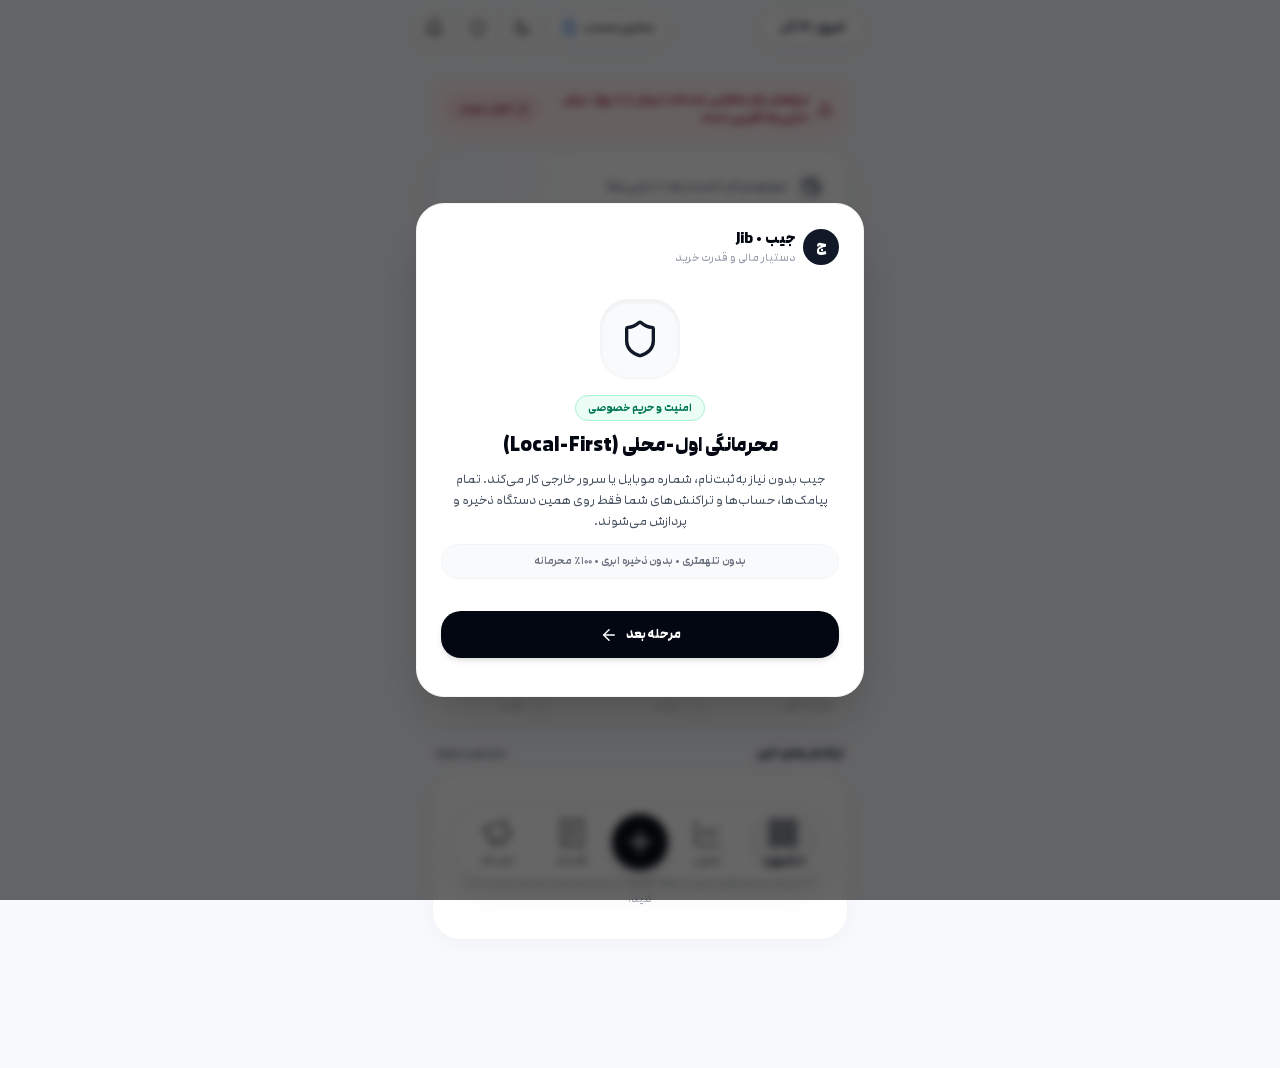
<file: index.html>
<!doctype html>
<html lang="fa" dir="rtl" class="light">
  <head>
    <meta charset="utf-8" />
    <meta name="viewport" content="width=device-width, initial-scale=1.0, maximum-scale=1.0, user-scalable=no, viewport-fit=cover" />
    <meta
      http-equiv="Content-Security-Policy"
      content="default-src 'self'; script-src 'self'; style-src 'self' 'unsafe-inline'; img-src 'self' data: blob:; font-src 'self' data:; connect-src 'self' https://pouyarn.github.io; object-src 'none'; base-uri 'self';"
    />
    <meta name="theme-color" content="#f8f9fc" />
    <meta name="color-scheme" content="light" />
    <link rel="icon" type="image/svg+xml" href="./icon.svg" />
    <link rel="manifest" href="./manifest.webmanifest" />
    <link rel="preload" href="./modam.woff2" as="font" type="font/woff2" crossorigin />
    <title>جیب — Jib</title>
    <meta
      name="description"
      content="جیب؛ دستیار مالی و قدرت خرید بلادرنگ، رصد زنده طلا و ارز، مدیریت حساب‌ها و دفتر خرج، و ماشین‌حساب‌های اقتصادی فارسی بدون حساب کاربری و بدون تلهمتری."
    />
    <meta property="og:title" content="جیب — Jib" />
    <meta property="og:description" content="جیب؛ دستیار مالی و قدرت خرید بلادرنگ، رصد زنده طلا و ارز، مدیریت حساب‌ها و دفتر خرج، و ماشین‌حساب‌های اقتصادی فارسی" />
    <meta property="og:type" content="website" />
    <meta name="apple-mobile-web-app-capable" content="yes" />
    <meta name="apple-mobile-web-app-title" content="جیب" />
    <link rel="apple-touch-icon" href="./icon-192.png" />
    <meta name="apple-mobile-web-app-status-bar-style" content="default" />
    <link rel="canonical" href="https://pouyarn.github.io/Zheton/" />
    <script type="module" crossorigin src="./home-Dj4HPS4-.js"></script>
    <link rel="modulepreload" crossorigin href="./marketService-CcrKAfsJ.js">
    <link rel="stylesheet" crossorigin href="./home-C6-1mtkZ.css">
  </head>
  <body class="bg-[#f8f9fc] text-[#191c1e] antialiased selection:bg-[#090d15] selection:text-white min-h-screen">
    <div id="root"></div>
  </body>
</html>
</file>
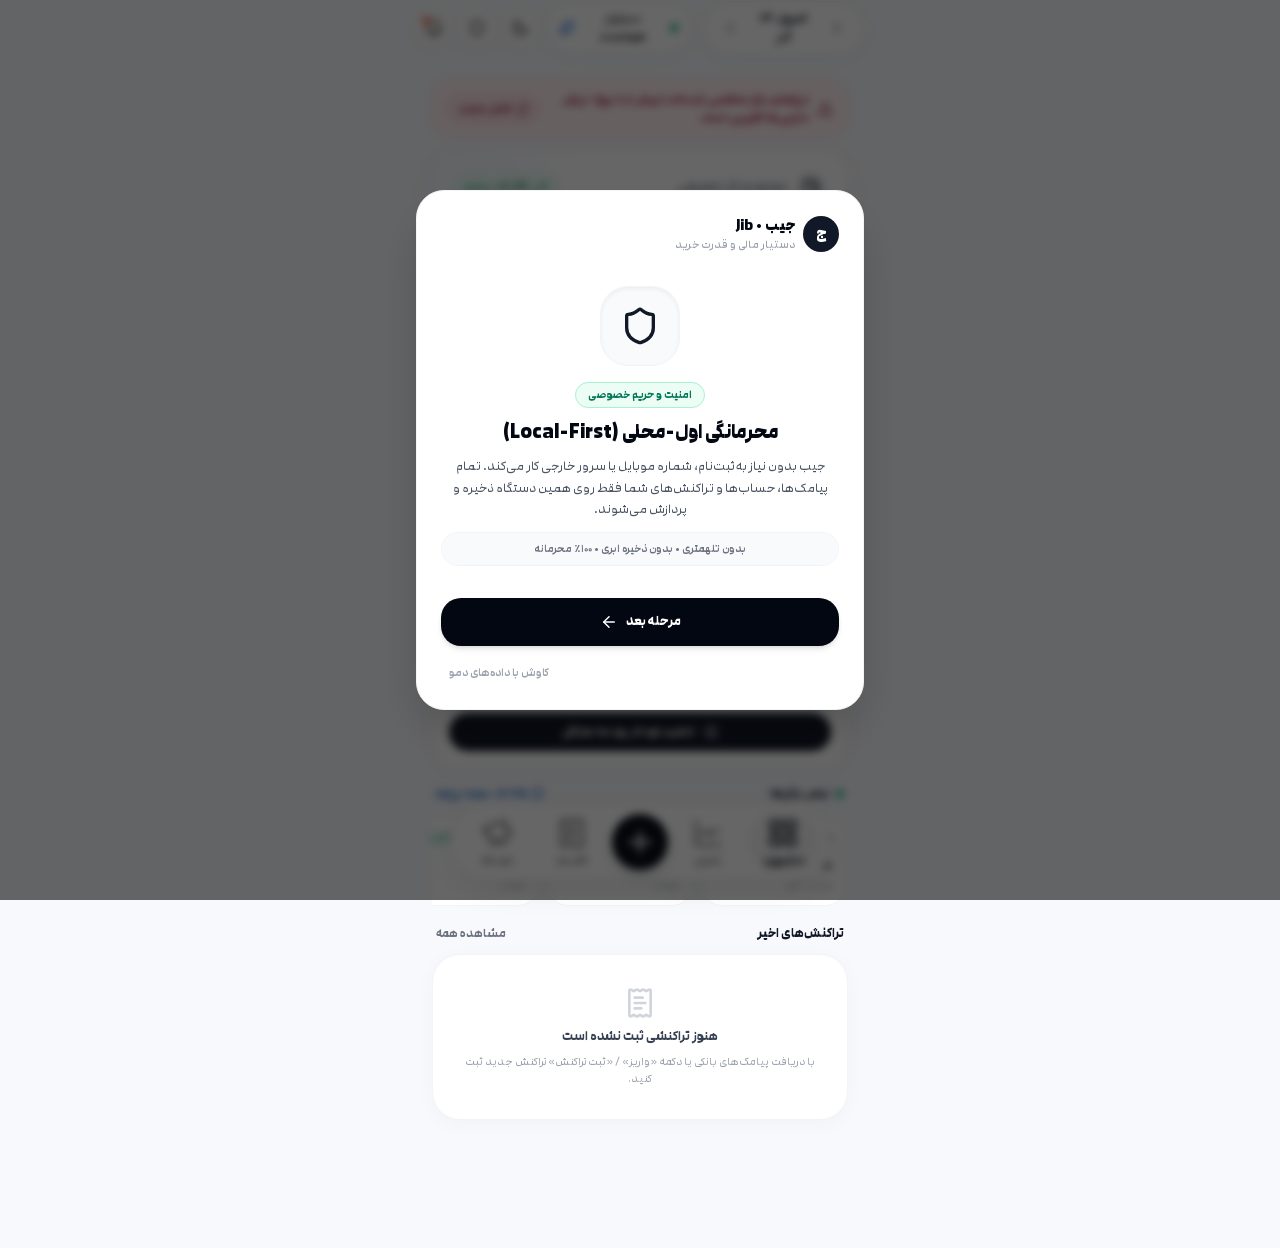
<file: index1.html>
<!doctype html>
<html lang="fa" dir="rtl" class="light">
  <head>
    <meta charset="utf-8" />
    <meta name="viewport" content="width=device-width, initial-scale=1.0, maximum-scale=1.0, user-scalable=no, viewport-fit=cover" />
    <meta
      http-equiv="Content-Security-Policy"
      content="default-src 'self'; script-src 'self'; style-src 'self' 'unsafe-inline'; img-src 'self' data: blob:; font-src 'self' data:; connect-src 'self' https://pouyarn.github.io; object-src 'none'; base-uri 'self';"
    />
    <meta name="theme-color" content="#f8f9fc" />
    <meta name="color-scheme" content="light" />
    <link rel="icon" type="image/svg+xml" href="./icon.svg" />
    <link rel="manifest" href="./manifest.webmanifest" />
    <link rel="preload" href="./modam.woff2" as="font" type="font/woff2" crossorigin />
    <title>جیب — Jib</title>
    <meta
      name="description"
      content="جیب؛ دستیار مالی و قدرت خرید بلادرنگ، رصد زنده طلا و ارز، مدیریت حساب‌ها و دفتر خرج، و ماشین‌حساب‌های اقتصادی فارسی بدون حساب کاربری و بدون تلهمتری."
    />
    <meta property="og:title" content="جیب — Jib" />
    <meta property="og:description" content="جیب؛ دستیار مالی و قدرت خرید بلادرنگ، رصد زنده طلا و ارز، مدیریت حساب‌ها و دفتر خرج، و ماشین‌حساب‌های اقتصادی فارسی" />
    <meta property="og:type" content="website" />
    <meta name="apple-mobile-web-app-capable" content="yes" />
    <meta name="apple-mobile-web-app-status-bar-style" content="default" />
    <link rel="canonical" href="https://pouyarn.github.io/Zheton/" />
    <script type="module" crossorigin src="./home-Dy_4j3hu.js"></script>
    <link rel="modulepreload" crossorigin href="./marketService-CcrKAfsJ.js">
    <link rel="stylesheet" crossorigin href="./home-D5oNircK.css">
  </head>
  <body class="bg-[#f8f9fc] text-[#191c1e] antialiased selection:bg-[#090d15] selection:text-white min-h-screen">
    <div id="root"></div>
  </body>
</html>
</file>
<file: home-C6-1mtkZ.css>
*,:before,:after{--tw-border-spacing-x: 0;--tw-border-spacing-y: 0;--tw-translate-x: 0;--tw-translate-y: 0;--tw-rotate: 0;--tw-skew-x: 0;--tw-skew-y: 0;--tw-scale-x: 1;--tw-scale-y: 1;--tw-pan-x: ;--tw-pan-y: ;--tw-pinch-zoom: ;--tw-scroll-snap-strictness: proximity;--tw-gradient-from-position: ;--tw-gradient-via-position: ;--tw-gradient-to-position: ;--tw-ordinal: ;--tw-slashed-zero: ;--tw-numeric-figure: ;--tw-numeric-spacing: ;--tw-numeric-fraction: ;--tw-ring-inset: ;--tw-ring-offset-width: 0px;--tw-ring-offset-color: #fff;--tw-ring-color: rgb(59 130 246 / .5);--tw-ring-offset-shadow: 0 0 #0000;--tw-ring-shadow: 0 0 #0000;--tw-shadow: 0 0 #0000;--tw-shadow-colored: 0 0 #0000;--tw-blur: ;--tw-brightness: ;--tw-contrast: ;--tw-grayscale: ;--tw-hue-rotate: ;--tw-invert: ;--tw-saturate: ;--tw-sepia: ;--tw-drop-shadow: ;--tw-backdrop-blur: ;--tw-backdrop-brightness: ;--tw-backdrop-contrast: ;--tw-backdrop-grayscale: ;--tw-backdrop-hue-rotate: ;--tw-backdrop-invert: ;--tw-backdrop-opacity: ;--tw-backdrop-saturate: ;--tw-backdrop-sepia: ;--tw-contain-size: ;--tw-contain-layout: ;--tw-contain-paint: ;--tw-contain-style: }::backdrop{--tw-border-spacing-x: 0;--tw-border-spacing-y: 0;--tw-translate-x: 0;--tw-translate-y: 0;--tw-rotate: 0;--tw-skew-x: 0;--tw-skew-y: 0;--tw-scale-x: 1;--tw-scale-y: 1;--tw-pan-x: ;--tw-pan-y: ;--tw-pinch-zoom: ;--tw-scroll-snap-strictness: proximity;--tw-gradient-from-position: ;--tw-gradient-via-position: ;--tw-gradient-to-position: ;--tw-ordinal: ;--tw-slashed-zero: ;--tw-numeric-figure: ;--tw-numeric-spacing: ;--tw-numeric-fraction: ;--tw-ring-inset: ;--tw-ring-offset-width: 0px;--tw-ring-offset-color: #fff;--tw-ring-color: rgb(59 130 246 / .5);--tw-ring-offset-shadow: 0 0 #0000;--tw-ring-shadow: 0 0 #0000;--tw-shadow: 0 0 #0000;--tw-shadow-colored: 0 0 #0000;--tw-blur: ;--tw-brightness: ;--tw-contrast: ;--tw-grayscale: ;--tw-hue-rotate: ;--tw-invert: ;--tw-saturate: ;--tw-sepia: ;--tw-drop-shadow: ;--tw-backdrop-blur: ;--tw-backdrop-brightness: ;--tw-backdrop-contrast: ;--tw-backdrop-grayscale: ;--tw-backdrop-hue-rotate: ;--tw-backdrop-invert: ;--tw-backdrop-opacity: ;--tw-backdrop-saturate: ;--tw-backdrop-sepia: ;--tw-contain-size: ;--tw-contain-layout: ;--tw-contain-paint: ;--tw-contain-style: }*,:before,:after{box-sizing:border-box;border-width:0;border-style:solid;border-color:#e5e7eb}:before,:after{--tw-content: ""}html,:host{line-height:1.5;-webkit-text-size-adjust:100%;-moz-tab-size:4;-o-tab-size:4;tab-size:4;font-family:Vazirmatn,Modam,Plus Jakarta Sans,sans-serif;font-feature-settings:normal;font-variation-settings:normal;-webkit-tap-highlight-color:transparent}body{margin:0;line-height:inherit}hr{height:0;color:inherit;border-top-width:1px}abbr:where([title]){-webkit-text-decoration:underline dotted;text-decoration:underline dotted}h1,h2,h3,h4,h5,h6{font-size:inherit;font-weight:inherit}a{color:inherit;text-decoration:inherit}b,strong{font-weight:bolder}code,kbd,samp,pre{font-family:ui-monospace,SFMono-Regular,Menlo,Monaco,Consolas,Liberation Mono,Courier New,monospace;font-feature-settings:normal;font-variation-settings:normal;font-size:1em}small{font-size:80%}sub,sup{font-size:75%;line-height:0;position:relative;vertical-align:baseline}sub{bottom:-.25em}sup{top:-.5em}table{text-indent:0;border-color:inherit;border-collapse:collapse}button,input,optgroup,select,textarea{font-family:inherit;font-feature-settings:inherit;font-variation-settings:inherit;font-size:100%;font-weight:inherit;line-height:inherit;letter-spacing:inherit;color:inherit;margin:0;padding:0}button,select{text-transform:none}button,input:where([type=button]),input:where([type=reset]),input:where([type=submit]){-webkit-appearance:button;background-color:transparent;background-image:none}:-moz-focusring{outline:auto}:-moz-ui-invalid{box-shadow:none}progress{vertical-align:baseline}::-webkit-inner-spin-button,::-webkit-outer-spin-button{height:auto}[type=search]{-webkit-appearance:textfield;outline-offset:-2px}::-webkit-search-decoration{-webkit-appearance:none}::-webkit-file-upload-button{-webkit-appearance:button;font:inherit}summary{display:list-item}blockquote,dl,dd,h1,h2,h3,h4,h5,h6,hr,figure,p,pre{margin:0}fieldset{margin:0;padding:0}legend{padding:0}ol,ul,menu{list-style:none;margin:0;padding:0}dialog{padding:0}textarea{resize:vertical}input::-moz-placeholder,textarea::-moz-placeholder{opacity:1;color:#9ca3af}input::placeholder,textarea::placeholder{opacity:1;color:#9ca3af}button,[role=button]{cursor:pointer}:disabled{cursor:default}img,svg,video,canvas,audio,iframe,embed,object{display:block;vertical-align:middle}img,video{max-width:100%;height:auto}[hidden]:where(:not([hidden=until-found])){display:none}html,body{width:100%;margin:0;padding:0;background-color:#f8f9fc;color:#191c1e;transition:background-color .2s ease,color .2s ease}html.dark,html.dark body{background-color:#070a0f;color:#f1f5f9}body{overscroll-behavior:none;font-family:Modam,Vazirmatn,Tahoma,-apple-system,BlinkMacSystemFont,sans-serif;-webkit-font-smoothing:antialiased;-moz-osx-font-smoothing:grayscale}.pb-safe{padding-bottom:env(safe-area-inset-bottom,16px)}.pt-safe{padding-top:env(safe-area-inset-top,16px)}.container{width:100%}@media(min-width:640px){.container{max-width:640px}}@media(min-width:768px){.container{max-width:768px}}@media(min-width:1024px){.container{max-width:1024px}}@media(min-width:1280px){.container{max-width:1280px}}@media(min-width:1536px){.container{max-width:1536px}}.sr-only{position:absolute;width:1px;height:1px;padding:0;margin:-1px;overflow:hidden;clip:rect(0,0,0,0);white-space:nowrap;border-width:0}.pointer-events-none{pointer-events:none}.pointer-events-auto{pointer-events:auto}.static{position:static}.fixed{position:fixed}.absolute{position:absolute}.relative{position:relative}.inset-0{inset:0}.inset-x-0{left:0;right:0}.-left-12{left:-3rem}.-top-12{top:-3rem}.bottom-5{bottom:1.25rem}.left-1\.5{left:.375rem}.top-0{top:0}.top-1\.5{top:.375rem}.top-20{top:5rem}.z-40{z-index:40}.z-50{z-index:50}.col-span-2{grid-column:span 2 / span 2}.mx-4{margin-left:1rem;margin-right:1rem}.mx-auto{margin-left:auto;margin-right:auto}.my-1{margin-top:.25rem;margin-bottom:.25rem}.my-3{margin-top:.75rem;margin-bottom:.75rem}.mb-1{margin-bottom:.25rem}.mb-1\.5{margin-bottom:.375rem}.mb-2{margin-bottom:.5rem}.mb-2\.5{margin-bottom:.625rem}.mb-3{margin-bottom:.75rem}.mb-4{margin-bottom:1rem}.mb-5{margin-bottom:1.25rem}.mr-auto{margin-right:auto}.mt-0\.5{margin-top:.125rem}.mt-1{margin-top:.25rem}.mt-1\.5{margin-top:.375rem}.mt-2{margin-top:.5rem}.mt-3{margin-top:.75rem}.mt-4{margin-top:1rem}.mt-5{margin-top:1.25rem}.block{display:block}.inline-block{display:inline-block}.flex{display:flex}.inline-flex{display:inline-flex}.table{display:table}.grid{display:grid}.h-1\.5{height:.375rem}.h-10{height:2.5rem}.h-11{height:2.75rem}.h-12{height:3rem}.h-14{height:3.5rem}.h-2{height:.5rem}.h-2\.5{height:.625rem}.h-20{height:5rem}.h-3{height:.75rem}.h-32{height:8rem}.h-36{height:9rem}.h-40{height:10rem}.h-6{height:1.5rem}.h-7{height:1.75rem}.h-8{height:2rem}.h-9{height:2.25rem}.h-\[62px\]{height:62px}.h-\[76px\]{height:76px}.h-full{height:100%}.max-h-\[88vh\]{max-height:88vh}.max-h-\[90vh\]{max-height:90vh}.min-h-screen{min-height:100vh}.w-1\.5{width:.375rem}.w-10{width:2.5rem}.w-11{width:2.75rem}.w-12{width:3rem}.w-14{width:3.5rem}.w-2{width:.5rem}.w-2\.5{width:.625rem}.w-20{width:5rem}.w-32{width:8rem}.w-36{width:9rem}.w-40{width:10rem}.w-6{width:1.5rem}.w-7{width:1.75rem}.w-8{width:2rem}.w-9{width:2.25rem}.w-full{width:100%}.min-w-0{min-width:0px}.max-w-\[380px\]{max-width:380px}.max-w-md{max-width:28rem}.max-w-sm{max-width:24rem}.max-w-xs{max-width:20rem}.flex-1{flex:1 1 0%}.flex-shrink-0,.shrink-0{flex-shrink:0}.grow{flex-grow:1}.-rotate-90{--tw-rotate: -90deg;transform:translate(var(--tw-translate-x),var(--tw-translate-y)) rotate(var(--tw-rotate)) skew(var(--tw-skew-x)) skewY(var(--tw-skew-y)) scaleX(var(--tw-scale-x)) scaleY(var(--tw-scale-y))}@keyframes bounce{0%,to{transform:translateY(-25%);animation-timing-function:cubic-bezier(.8,0,1,1)}50%{transform:none;animation-timing-function:cubic-bezier(0,0,.2,1)}}.animate-bounce{animation:bounce 1s infinite}@keyframes pulse{50%{opacity:.5}}.animate-pulse{animation:pulse 2s cubic-bezier(.4,0,.6,1) infinite}@keyframes spin{to{transform:rotate(360deg)}}.animate-spin{animation:spin 1s linear infinite}.cursor-pointer{cursor:pointer}.appearance-none{-webkit-appearance:none;-moz-appearance:none;appearance:none}.grid-cols-1{grid-template-columns:repeat(1,minmax(0,1fr))}.grid-cols-2{grid-template-columns:repeat(2,minmax(0,1fr))}.grid-cols-3{grid-template-columns:repeat(3,minmax(0,1fr))}.grid-cols-4{grid-template-columns:repeat(4,minmax(0,1fr))}.flex-col{flex-direction:column}.flex-wrap{flex-wrap:wrap}.items-start{align-items:flex-start}.items-end{align-items:flex-end}.items-center{align-items:center}.items-baseline{align-items:baseline}.items-stretch{align-items:stretch}.justify-end{justify-content:flex-end}.justify-center{justify-content:center}.justify-between{justify-content:space-between}.gap-0\.5{gap:.125rem}.gap-1{gap:.25rem}.gap-1\.5{gap:.375rem}.gap-2{gap:.5rem}.gap-2\.5{gap:.625rem}.gap-3{gap:.75rem}.gap-4{gap:1rem}.gap-5{gap:1.25rem}.gap-x-1{-moz-column-gap:.25rem;column-gap:.25rem}.space-y-1>:not([hidden])~:not([hidden]){--tw-space-y-reverse: 0;margin-top:calc(.25rem * calc(1 - var(--tw-space-y-reverse)));margin-bottom:calc(.25rem * var(--tw-space-y-reverse))}.space-y-1\.5>:not([hidden])~:not([hidden]){--tw-space-y-reverse: 0;margin-top:calc(.375rem * calc(1 - var(--tw-space-y-reverse)));margin-bottom:calc(.375rem * var(--tw-space-y-reverse))}.space-y-2>:not([hidden])~:not([hidden]){--tw-space-y-reverse: 0;margin-top:calc(.5rem * calc(1 - var(--tw-space-y-reverse)));margin-bottom:calc(.5rem * var(--tw-space-y-reverse))}.space-y-2\.5>:not([hidden])~:not([hidden]){--tw-space-y-reverse: 0;margin-top:calc(.625rem * calc(1 - var(--tw-space-y-reverse)));margin-bottom:calc(.625rem * var(--tw-space-y-reverse))}.space-y-3>:not([hidden])~:not([hidden]){--tw-space-y-reverse: 0;margin-top:calc(.75rem * calc(1 - var(--tw-space-y-reverse)));margin-bottom:calc(.75rem * var(--tw-space-y-reverse))}.space-y-4>:not([hidden])~:not([hidden]){--tw-space-y-reverse: 0;margin-top:calc(1rem * calc(1 - var(--tw-space-y-reverse)));margin-bottom:calc(1rem * var(--tw-space-y-reverse))}.divide-y>:not([hidden])~:not([hidden]){--tw-divide-y-reverse: 0;border-top-width:calc(1px * calc(1 - var(--tw-divide-y-reverse)));border-bottom-width:calc(1px * var(--tw-divide-y-reverse))}.divide-gray-50>:not([hidden])~:not([hidden]){--tw-divide-opacity: 1;border-color:rgb(249 250 251 / var(--tw-divide-opacity, 1))}.overflow-hidden{overflow:hidden}.overflow-visible{overflow:visible}.overflow-x-auto{overflow-x:auto}.overflow-y-auto{overflow-y:auto}.truncate{overflow:hidden;text-overflow:ellipsis;white-space:nowrap}.whitespace-nowrap{white-space:nowrap}.break-all{word-break:break-all}.rounded-2xl{border-radius:1.25rem}.rounded-3xl{border-radius:1.75rem}.rounded{border-radius:1rem}.rounded-\[1\.25rem\]{border-radius:1.25rem}.rounded-\[22px\]{border-radius:22px}.rounded-\[24px\]{border-radius:24px}.rounded-\[28px\]{border-radius:28px}.rounded-full{border-radius:9999px}.rounded-lg{border-radius:1.75rem}.rounded-xl{border-radius:2.25rem}.rounded-t-\[32px\]{border-top-left-radius:32px;border-top-right-radius:32px}.border{border-width:1px}.border-b{border-bottom-width:1px}.border-t{border-top-width:1px}.border-amber-200{--tw-border-opacity: 1;border-color:rgb(253 230 138 / var(--tw-border-opacity, 1))}.border-amber-300{--tw-border-opacity: 1;border-color:rgb(252 211 77 / var(--tw-border-opacity, 1))}.border-blue-200{--tw-border-opacity: 1;border-color:rgb(191 219 254 / var(--tw-border-opacity, 1))}.border-emerald-100{--tw-border-opacity: 1;border-color:rgb(209 250 229 / var(--tw-border-opacity, 1))}.border-emerald-200{--tw-border-opacity: 1;border-color:rgb(167 243 208 / var(--tw-border-opacity, 1))}.border-gray-100{--tw-border-opacity: 1;border-color:rgb(243 244 246 / var(--tw-border-opacity, 1))}.border-gray-200{--tw-border-opacity: 1;border-color:rgb(229 231 235 / var(--tw-border-opacity, 1))}.border-gray-200\/60{border-color:#e5e7eb99}.border-gray-200\/70{border-color:#e5e7ebb3}.border-gray-200\/80{border-color:#e5e7ebcc}.border-gray-50{--tw-border-opacity: 1;border-color:rgb(249 250 251 / var(--tw-border-opacity, 1))}.border-rose-200{--tw-border-opacity: 1;border-color:rgb(254 205 211 / var(--tw-border-opacity, 1))}.border-rose-300{--tw-border-opacity: 1;border-color:rgb(253 164 175 / var(--tw-border-opacity, 1))}.border-white{--tw-border-opacity: 1;border-color:rgb(255 255 255 / var(--tw-border-opacity, 1))}.bg-\[\#f8f9fc\]{--tw-bg-opacity: 1;background-color:rgb(248 249 252 / var(--tw-bg-opacity, 1))}.bg-amber-100\/80{background-color:#fef3c7cc}.bg-amber-50{--tw-bg-opacity: 1;background-color:rgb(255 251 235 / var(--tw-bg-opacity, 1))}.bg-amber-500{--tw-bg-opacity: 1;background-color:rgb(245 158 11 / var(--tw-bg-opacity, 1))}.bg-background{--tw-bg-opacity: 1;background-color:rgb(248 249 252 / var(--tw-bg-opacity, 1))}.bg-background\/85{background-color:#f8f9fcd9}.bg-black\/40{background-color:#0006}.bg-black\/50{background-color:#00000080}.bg-black\/60{background-color:#0009}.bg-blue-50{--tw-bg-opacity: 1;background-color:rgb(239 246 255 / var(--tw-bg-opacity, 1))}.bg-blue-50\/70{background-color:#eff6ffb3}.bg-emerald-50{--tw-bg-opacity: 1;background-color:rgb(236 253 245 / var(--tw-bg-opacity, 1))}.bg-emerald-500{--tw-bg-opacity: 1;background-color:rgb(16 185 129 / var(--tw-bg-opacity, 1))}.bg-emerald-600{--tw-bg-opacity: 1;background-color:rgb(5 150 105 / var(--tw-bg-opacity, 1))}.bg-error-container{--tw-bg-opacity: 1;background-color:rgb(255 218 214 / var(--tw-bg-opacity, 1))}.bg-error-container\/70{background-color:#ffdad6b3}.bg-gray-100{--tw-bg-opacity: 1;background-color:rgb(243 244 246 / var(--tw-bg-opacity, 1))}.bg-gray-200{--tw-bg-opacity: 1;background-color:rgb(229 231 235 / var(--tw-bg-opacity, 1))}.bg-gray-400{--tw-bg-opacity: 1;background-color:rgb(156 163 175 / var(--tw-bg-opacity, 1))}.bg-gray-50{--tw-bg-opacity: 1;background-color:rgb(249 250 251 / var(--tw-bg-opacity, 1))}.bg-gray-50\/90{background-color:#f9fafbe6}.bg-gray-900{--tw-bg-opacity: 1;background-color:rgb(17 24 39 / var(--tw-bg-opacity, 1))}.bg-gray-950{--tw-bg-opacity: 1;background-color:rgb(3 7 18 / var(--tw-bg-opacity, 1))}.bg-on-tertiary-container{--tw-bg-opacity: 1;background-color:rgb(234 92 60 / var(--tw-bg-opacity, 1))}.bg-primary{--tw-bg-opacity: 1;background-color:rgb(9 13 21 / var(--tw-bg-opacity, 1))}.bg-primary-container{--tw-bg-opacity: 1;background-color:rgb(31 35 43 / var(--tw-bg-opacity, 1))}.bg-rose-100\/80{background-color:#ffe4e6cc}.bg-rose-50{--tw-bg-opacity: 1;background-color:rgb(255 241 242 / var(--tw-bg-opacity, 1))}.bg-rose-500{--tw-bg-opacity: 1;background-color:rgb(244 63 94 / var(--tw-bg-opacity, 1))}.bg-secondary-container{--tw-bg-opacity: 1;background-color:rgb(33 112 228 / var(--tw-bg-opacity, 1))}.bg-secondary-container\/70{background-color:#2170e4b3}.bg-secondary-fixed{--tw-bg-opacity: 1;background-color:rgb(216 226 255 / var(--tw-bg-opacity, 1))}.bg-surface-container{--tw-bg-opacity: 1;background-color:rgb(237 238 241 / var(--tw-bg-opacity, 1))}.bg-surface-container-high{--tw-bg-opacity: 1;background-color:rgb(231 232 235 / var(--tw-bg-opacity, 1))}.bg-surface-container-highest{--tw-bg-opacity: 1;background-color:rgb(225 226 229 / var(--tw-bg-opacity, 1))}.bg-surface-container-low{--tw-bg-opacity: 1;background-color:rgb(242 243 246 / var(--tw-bg-opacity, 1))}.bg-surface-container-low\/50{background-color:#f2f3f680}.bg-surface-container-low\/60{background-color:#f2f3f699}.bg-surface-container-low\/70{background-color:#f2f3f6b3}.bg-surface-container-low\/80{background-color:#f2f3f6cc}.bg-surface-container-lowest{--tw-bg-opacity: 1;background-color:rgb(255 255 255 / var(--tw-bg-opacity, 1))}.bg-tertiary-fixed{--tw-bg-opacity: 1;background-color:rgb(255 218 210 / var(--tw-bg-opacity, 1))}.bg-white{--tw-bg-opacity: 1;background-color:rgb(255 255 255 / var(--tw-bg-opacity, 1))}.bg-white\/95{background-color:#fffffff2}.from-\[\#064E3B\]{--tw-gradient-from: #064E3B var(--tw-gradient-from-position);--tw-gradient-to: rgb(6 78 59 / 0) var(--tw-gradient-to-position);--tw-gradient-stops: var(--tw-gradient-from), var(--tw-gradient-to)}.from-\[\#0A2540\]{--tw-gradient-from: #0A2540 var(--tw-gradient-from-position);--tw-gradient-to: rgb(10 37 64 / 0) var(--tw-gradient-to-position);--tw-gradient-stops: var(--tw-gradient-from), var(--tw-gradient-to)}.from-\[\#0C2D48\]{--tw-gradient-from: #0C2D48 var(--tw-gradient-from-position);--tw-gradient-to: rgb(12 45 72 / 0) var(--tw-gradient-to-position);--tw-gradient-stops: var(--tw-gradient-from), var(--tw-gradient-to)}.from-\[\#0C544A\]{--tw-gradient-from: #0C544A var(--tw-gradient-from-position);--tw-gradient-to: rgb(12 84 74 / 0) var(--tw-gradient-to-position);--tw-gradient-stops: var(--tw-gradient-from), var(--tw-gradient-to)}.from-\[\#0D0D11\]{--tw-gradient-from: #0D0D11 var(--tw-gradient-from-position);--tw-gradient-to: rgb(13 13 17 / 0) var(--tw-gradient-to-position);--tw-gradient-stops: var(--tw-gradient-from), var(--tw-gradient-to)}.from-\[\#0D3B4C\]{--tw-gradient-from: #0D3B4C var(--tw-gradient-from-position);--tw-gradient-to: rgb(13 59 76 / 0) var(--tw-gradient-to-position);--tw-gradient-stops: var(--tw-gradient-from), var(--tw-gradient-to)}.from-\[\#0D47A1\]{--tw-gradient-from: #0D47A1 var(--tw-gradient-from-position);--tw-gradient-to: rgb(13 71 161 / 0) var(--tw-gradient-to-position);--tw-gradient-stops: var(--tw-gradient-from), var(--tw-gradient-to)}.from-\[\#0F2027\]{--tw-gradient-from: #0F2027 var(--tw-gradient-from-position);--tw-gradient-to: rgb(15 32 39 / 0) var(--tw-gradient-to-position);--tw-gradient-stops: var(--tw-gradient-from), var(--tw-gradient-to)}.from-\[\#1C1917\]{--tw-gradient-from: #1C1917 var(--tw-gradient-from-position);--tw-gradient-to: rgb(28 25 23 / 0) var(--tw-gradient-to-position);--tw-gradient-stops: var(--tw-gradient-from), var(--tw-gradient-to)}.from-\[\#1E1B4B\]{--tw-gradient-from: #1E1B4B var(--tw-gradient-from-position);--tw-gradient-to: rgb(30 27 75 / 0) var(--tw-gradient-to-position);--tw-gradient-stops: var(--tw-gradient-from), var(--tw-gradient-to)}.from-\[\#1E293B\]{--tw-gradient-from: #1E293B var(--tw-gradient-from-position);--tw-gradient-to: rgb(30 41 59 / 0) var(--tw-gradient-to-position);--tw-gradient-stops: var(--tw-gradient-from), var(--tw-gradient-to)}.from-\[\#1F2937\]{--tw-gradient-from: #1F2937 var(--tw-gradient-from-position);--tw-gradient-to: rgb(31 41 55 / 0) var(--tw-gradient-to-position);--tw-gradient-stops: var(--tw-gradient-from), var(--tw-gradient-to)}.from-\[\#311042\]{--tw-gradient-from: #311042 var(--tw-gradient-from-position);--tw-gradient-to: rgb(49 16 66 / 0) var(--tw-gradient-to-position);--tw-gradient-stops: var(--tw-gradient-from), var(--tw-gradient-to)}.from-\[\#3B0764\]{--tw-gradient-from: #3B0764 var(--tw-gradient-from-position);--tw-gradient-to: rgb(59 7 100 / 0) var(--tw-gradient-to-position);--tw-gradient-stops: var(--tw-gradient-from), var(--tw-gradient-to)}.from-\[\#3F2305\]{--tw-gradient-from: #3F2305 var(--tw-gradient-from-position);--tw-gradient-to: rgb(63 35 5 / 0) var(--tw-gradient-to-position);--tw-gradient-stops: var(--tw-gradient-from), var(--tw-gradient-to)}.from-\[\#4A0E17\]{--tw-gradient-from: #4A0E17 var(--tw-gradient-from-position);--tw-gradient-to: rgb(74 14 23 / 0) var(--tw-gradient-to-position);--tw-gradient-stops: var(--tw-gradient-from), var(--tw-gradient-to)}.from-\[\#4C0519\]{--tw-gradient-from: #4C0519 var(--tw-gradient-from-position);--tw-gradient-to: rgb(76 5 25 / 0) var(--tw-gradient-to-position);--tw-gradient-stops: var(--tw-gradient-from), var(--tw-gradient-to)}.from-\[\#5C4012\]{--tw-gradient-from: #5C4012 var(--tw-gradient-from-position);--tw-gradient-to: rgb(92 64 18 / 0) var(--tw-gradient-to-position);--tw-gradient-stops: var(--tw-gradient-from), var(--tw-gradient-to)}.from-\[\#7C2D12\]{--tw-gradient-from: #7C2D12 var(--tw-gradient-from-position);--tw-gradient-to: rgb(124 45 18 / 0) var(--tw-gradient-to-position);--tw-gradient-stops: var(--tw-gradient-from), var(--tw-gradient-to)}.via-\[\#064E3B\]{--tw-gradient-to: rgb(6 78 59 / 0) var(--tw-gradient-to-position);--tw-gradient-stops: var(--tw-gradient-from), #064E3B var(--tw-gradient-via-position), var(--tw-gradient-to)}.via-\[\#065F46\]{--tw-gradient-to: rgb(6 95 70 / 0) var(--tw-gradient-to-position);--tw-gradient-stops: var(--tw-gradient-from), #065F46 var(--tw-gradient-via-position), var(--tw-gradient-to)}.via-\[\#10375C\]{--tw-gradient-to: rgb(16 55 92 / 0) var(--tw-gradient-to-position);--tw-gradient-stops: var(--tw-gradient-from), #10375C var(--tw-gradient-via-position), var(--tw-gradient-to)}.via-\[\#145DA0\]{--tw-gradient-to: rgb(20 93 160 / 0) var(--tw-gradient-to-position);--tw-gradient-stops: var(--tw-gradient-from), #145DA0 var(--tw-gradient-via-position), var(--tw-gradient-to)}.via-\[\#155E75\]{--tw-gradient-to: rgb(21 94 117 / 0) var(--tw-gradient-to-position);--tw-gradient-stops: var(--tw-gradient-from), #155E75 var(--tw-gradient-via-position), var(--tw-gradient-to)}.via-\[\#1565C0\]{--tw-gradient-to: rgb(21 101 192 / 0) var(--tw-gradient-to-position);--tw-gradient-stops: var(--tw-gradient-from), #1565C0 var(--tw-gradient-via-position), var(--tw-gradient-to)}.via-\[\#1E1F24\]{--tw-gradient-to: rgb(30 31 36 / 0) var(--tw-gradient-to-position);--tw-gradient-stops: var(--tw-gradient-from), #1E1F24 var(--tw-gradient-via-position), var(--tw-gradient-to)}.via-\[\#203A43\]{--tw-gradient-to: rgb(32 58 67 / 0) var(--tw-gradient-to-position);--tw-gradient-stops: var(--tw-gradient-from), #203A43 var(--tw-gradient-via-position), var(--tw-gradient-to)}.via-\[\#292524\]{--tw-gradient-to: rgb(41 37 36 / 0) var(--tw-gradient-to-position);--tw-gradient-stops: var(--tw-gradient-from), #292524 var(--tw-gradient-via-position), var(--tw-gradient-to)}.via-\[\#312E81\]{--tw-gradient-to: rgb(49 46 129 / 0) var(--tw-gradient-to-position);--tw-gradient-stops: var(--tw-gradient-from), #312E81 var(--tw-gradient-via-position), var(--tw-gradient-to)}.via-\[\#334155\]{--tw-gradient-to: rgb(51 65 85 / 0) var(--tw-gradient-to-position);--tw-gradient-stops: var(--tw-gradient-from), #334155 var(--tw-gradient-via-position), var(--tw-gradient-to)}.via-\[\#374151\]{--tw-gradient-to: rgb(55 65 81 / 0) var(--tw-gradient-to-position);--tw-gradient-stops: var(--tw-gradient-from), #374151 var(--tw-gradient-via-position), var(--tw-gradient-to)}.via-\[\#4A154B\]{--tw-gradient-to: rgb(74 21 75 / 0) var(--tw-gradient-to-position);--tw-gradient-stops: var(--tw-gradient-from), #4A154B var(--tw-gradient-via-position), var(--tw-gradient-to)}.via-\[\#581C87\]{--tw-gradient-to: rgb(88 28 135 / 0) var(--tw-gradient-to-position);--tw-gradient-stops: var(--tw-gradient-from), #581C87 var(--tw-gradient-via-position), var(--tw-gradient-to)}.via-\[\#6C3428\]{--tw-gradient-to: rgb(108 52 40 / 0) var(--tw-gradient-to-position);--tw-gradient-stops: var(--tw-gradient-from), #6C3428 var(--tw-gradient-via-position), var(--tw-gradient-to)}.via-\[\#7F1D1D\]{--tw-gradient-to: rgb(127 29 29 / 0) var(--tw-gradient-to-position);--tw-gradient-stops: var(--tw-gradient-from), #7F1D1D var(--tw-gradient-via-position), var(--tw-gradient-to)}.via-\[\#881337\]{--tw-gradient-to: rgb(136 19 55 / 0) var(--tw-gradient-to-position);--tw-gradient-stops: var(--tw-gradient-from), #881337 var(--tw-gradient-via-position), var(--tw-gradient-to)}.via-\[\#8A6220\]{--tw-gradient-to: rgb(138 98 32 / 0) var(--tw-gradient-to-position);--tw-gradient-stops: var(--tw-gradient-from), #8A6220 var(--tw-gradient-via-position), var(--tw-gradient-to)}.via-\[\#9A3412\]{--tw-gradient-to: rgb(154 52 18 / 0) var(--tw-gradient-to-position);--tw-gradient-stops: var(--tw-gradient-from), #9A3412 var(--tw-gradient-via-position), var(--tw-gradient-to)}.to-\[\#002171\]{--tw-gradient-to: #002171 var(--tw-gradient-to-position)}.to-\[\#022C22\]{--tw-gradient-to: #022C22 var(--tw-gradient-to-position)}.to-\[\#03201C\]{--tw-gradient-to: #03201C var(--tw-gradient-to-position)}.to-\[\#07192B\]{--tw-gradient-to: #07192B var(--tw-gradient-to-position)}.to-\[\#071A2E\]{--tw-gradient-to: #071A2E var(--tw-gradient-to-position)}.to-\[\#082F49\]{--tw-gradient-to: #082F49 var(--tw-gradient-to-position)}.to-\[\#0C0A09\]{--tw-gradient-to: #0C0A09 var(--tw-gradient-to-position)}.to-\[\#0F172A\]{--tw-gradient-to: #0F172A var(--tw-gradient-to-position)}.to-\[\#111827\]{--tw-gradient-to: #111827 var(--tw-gradient-to-position)}.to-\[\#141519\]{--tw-gradient-to: #141519 var(--tw-gradient-to-position)}.to-\[\#1E3A8A\]{--tw-gradient-to: #1E3A8A var(--tw-gradient-to-position)}.to-\[\#1F0929\]{--tw-gradient-to: #1F0929 var(--tw-gradient-to-position)}.to-\[\#261503\]{--tw-gradient-to: #261503 var(--tw-gradient-to-position)}.to-\[\#2B030E\]{--tw-gradient-to: #2B030E var(--tw-gradient-to-position)}.to-\[\#2C5364\]{--tw-gradient-to: #2C5364 var(--tw-gradient-to-position)}.to-\[\#2E1065\]{--tw-gradient-to: #2E1065 var(--tw-gradient-to-position)}.to-\[\#31080E\]{--tw-gradient-to: #31080E var(--tw-gradient-to-position)}.to-\[\#3B2809\]{--tw-gradient-to: #3B2809 var(--tw-gradient-to-position)}.to-\[\#431407\]{--tw-gradient-to: #431407 var(--tw-gradient-to-position)}.p-0{padding:0}.p-0\.5{padding:.125rem}.p-1{padding:.25rem}.p-1\.5{padding:.375rem}.p-2{padding:.5rem}.p-2\.5{padding:.625rem}.p-3{padding:.75rem}.p-3\.5{padding:.875rem}.p-4{padding:1rem}.p-5{padding:1.25rem}.p-6{padding:1.5rem}.p-8{padding:2rem}.px-0\.5{padding-left:.125rem;padding-right:.125rem}.px-1{padding-left:.25rem;padding-right:.25rem}.px-1\.5{padding-left:.375rem;padding-right:.375rem}.px-2{padding-left:.5rem;padding-right:.5rem}.px-2\.5{padding-left:.625rem;padding-right:.625rem}.px-3{padding-left:.75rem;padding-right:.75rem}.px-3\.5{padding-left:.875rem;padding-right:.875rem}.px-4{padding-left:1rem;padding-right:1rem}.px-5{padding-left:1.25rem;padding-right:1.25rem}.px-6{padding-left:1.5rem;padding-right:1.5rem}.py-0\.5{padding-top:.125rem;padding-bottom:.125rem}.py-1{padding-top:.25rem;padding-bottom:.25rem}.py-1\.5{padding-top:.375rem;padding-bottom:.375rem}.py-2{padding-top:.5rem;padding-bottom:.5rem}.py-2\.5{padding-top:.625rem;padding-bottom:.625rem}.py-3{padding-top:.75rem;padding-bottom:.75rem}.py-3\.5{padding-top:.875rem;padding-bottom:.875rem}.py-4{padding-top:1rem;padding-bottom:1rem}.pb-1{padding-bottom:.25rem}.pb-10{padding-bottom:2.5rem}.pb-2{padding-bottom:.5rem}.pb-32{padding-bottom:8rem}.pb-4{padding-bottom:1rem}.pt-0\.5{padding-top:.125rem}.pt-1{padding-top:.25rem}.pt-2{padding-top:.5rem}.pt-20{padding-top:5rem}.pt-3{padding-top:.75rem}.pt-4{padding-top:1rem}.text-left{text-align:left}.text-center{text-align:center}.text-right{text-align:right}.font-mono{font-family:ui-monospace,SFMono-Regular,Menlo,Monaco,Consolas,Liberation Mono,Courier New,monospace}.text-\[10px\]{font-size:10px}.text-\[11\.5px\]{font-size:11.5px}.text-\[11px\]{font-size:11px}.text-\[12px\]{font-size:12px}.text-\[13px\]{font-size:13px}.text-\[14px\]{font-size:14px}.text-\[15px\]{font-size:15px}.text-\[16px\]{font-size:16px}.text-\[17px\]{font-size:17px}.text-\[18px\]{font-size:18px}.text-\[20px\]{font-size:20px}.text-\[34px\]{font-size:34px}.text-\[9px\]{font-size:9px}.text-base{font-size:1rem;line-height:1.5rem}.text-body-lg{font-size:16px;line-height:24px;font-weight:700}.text-body-sm{font-size:12px;line-height:18px;font-weight:500}.text-display-hero-mobile{font-size:32px;line-height:40px;font-weight:800}.text-headline-md{font-size:22px;line-height:30px;font-weight:700}.text-headline-sm{font-size:18px;line-height:26px;font-weight:700}.text-label-md{font-size:12px;line-height:16px;font-weight:600}.text-label-sm{font-size:11px;line-height:15px;font-weight:700}.text-sm{font-size:.875rem;line-height:1.25rem}.text-xs{font-size:.75rem;line-height:1rem}.font-black{font-weight:900}.font-bold{font-weight:700}.font-extrabold{font-weight:800}.font-medium{font-weight:500}.font-semibold{font-weight:600}.leading-none{line-height:1}.leading-relaxed{line-height:1.625}.leading-tight{line-height:1.25}.tracking-tight{letter-spacing:-.025em}.text-\[\#191c1e\]{--tw-text-opacity: 1;color:rgb(25 28 30 / var(--tw-text-opacity, 1))}.text-amber-500{--tw-text-opacity: 1;color:rgb(245 158 11 / var(--tw-text-opacity, 1))}.text-amber-600{--tw-text-opacity: 1;color:rgb(217 119 6 / var(--tw-text-opacity, 1))}.text-amber-700{--tw-text-opacity: 1;color:rgb(180 83 9 / var(--tw-text-opacity, 1))}.text-amber-800{--tw-text-opacity: 1;color:rgb(146 64 14 / var(--tw-text-opacity, 1))}.text-amber-900{--tw-text-opacity: 1;color:rgb(120 53 15 / var(--tw-text-opacity, 1))}.text-blue-700{--tw-text-opacity: 1;color:rgb(29 78 216 / var(--tw-text-opacity, 1))}.text-emerald-400{--tw-text-opacity: 1;color:rgb(52 211 153 / var(--tw-text-opacity, 1))}.text-emerald-500{--tw-text-opacity: 1;color:rgb(16 185 129 / var(--tw-text-opacity, 1))}.text-emerald-600{--tw-text-opacity: 1;color:rgb(5 150 105 / var(--tw-text-opacity, 1))}.text-emerald-700{--tw-text-opacity: 1;color:rgb(4 120 87 / var(--tw-text-opacity, 1))}.text-error{--tw-text-opacity: 1;color:rgb(186 26 26 / var(--tw-text-opacity, 1))}.text-gray-100{--tw-text-opacity: 1;color:rgb(243 244 246 / var(--tw-text-opacity, 1))}.text-gray-300{--tw-text-opacity: 1;color:rgb(209 213 219 / var(--tw-text-opacity, 1))}.text-gray-400{--tw-text-opacity: 1;color:rgb(156 163 175 / var(--tw-text-opacity, 1))}.text-gray-500{--tw-text-opacity: 1;color:rgb(107 114 128 / var(--tw-text-opacity, 1))}.text-gray-600{--tw-text-opacity: 1;color:rgb(75 85 99 / var(--tw-text-opacity, 1))}.text-gray-700{--tw-text-opacity: 1;color:rgb(55 65 81 / var(--tw-text-opacity, 1))}.text-gray-900{--tw-text-opacity: 1;color:rgb(17 24 39 / var(--tw-text-opacity, 1))}.text-gray-950{--tw-text-opacity: 1;color:rgb(3 7 18 / var(--tw-text-opacity, 1))}.text-on-error-container{--tw-text-opacity: 1;color:rgb(147 0 10 / var(--tw-text-opacity, 1))}.text-on-error-container\/80{color:#93000acc}.text-on-primary{--tw-text-opacity: 1;color:rgb(255 255 255 / var(--tw-text-opacity, 1))}.text-on-secondary-fixed{--tw-text-opacity: 1;color:rgb(0 26 66 / var(--tw-text-opacity, 1))}.text-on-secondary-fixed-variant{--tw-text-opacity: 1;color:rgb(0 67 149 / var(--tw-text-opacity, 1))}.text-on-surface{--tw-text-opacity: 1;color:rgb(25 28 30 / var(--tw-text-opacity, 1))}.text-on-surface-variant{--tw-text-opacity: 1;color:rgb(69 71 75 / var(--tw-text-opacity, 1))}.text-on-tertiary-container{--tw-text-opacity: 1;color:rgb(234 92 60 / var(--tw-text-opacity, 1))}.text-outline{--tw-text-opacity: 1;color:rgb(118 119 124 / var(--tw-text-opacity, 1))}.text-primary{--tw-text-opacity: 1;color:rgb(9 13 21 / var(--tw-text-opacity, 1))}.text-rose-600{--tw-text-opacity: 1;color:rgb(225 29 72 / var(--tw-text-opacity, 1))}.text-rose-800{--tw-text-opacity: 1;color:rgb(159 18 57 / var(--tw-text-opacity, 1))}.text-rose-900{--tw-text-opacity: 1;color:rgb(136 19 55 / var(--tw-text-opacity, 1))}.text-secondary{--tw-text-opacity: 1;color:rgb(0 88 190 / var(--tw-text-opacity, 1))}.text-secondary-container{--tw-text-opacity: 1;color:rgb(33 112 228 / var(--tw-text-opacity, 1))}.text-surface-container-low{--tw-text-opacity: 1;color:rgb(242 243 246 / var(--tw-text-opacity, 1))}.text-white{--tw-text-opacity: 1;color:rgb(255 255 255 / var(--tw-text-opacity, 1))}.antialiased{-webkit-font-smoothing:antialiased;-moz-osx-font-smoothing:grayscale}.accent-primary{accent-color:#090d15}.accent-secondary{accent-color:#0058be}.shadow-2xl{--tw-shadow: 0 25px 50px -12px rgb(0 0 0 / .25);--tw-shadow-colored: 0 25px 50px -12px var(--tw-shadow-color);box-shadow:var(--tw-ring-offset-shadow, 0 0 #0000),var(--tw-ring-shadow, 0 0 #0000),var(--tw-shadow)}.shadow-\[0_12px_32px_-6px_rgba\(31\,35\,43\,0\.1\)\]{--tw-shadow: 0 12px 32px -6px rgba(31,35,43,.1);--tw-shadow-colored: 0 12px 32px -6px var(--tw-shadow-color);box-shadow:var(--tw-ring-offset-shadow, 0 0 #0000),var(--tw-ring-shadow, 0 0 #0000),var(--tw-shadow)}.shadow-\[0_20px_50px_rgba\(9\,13\,21\,0\.2\)\]{--tw-shadow: 0 20px 50px rgba(9,13,21,.2);--tw-shadow-colored: 0 20px 50px var(--tw-shadow-color);box-shadow:var(--tw-ring-offset-shadow, 0 0 #0000),var(--tw-ring-shadow, 0 0 #0000),var(--tw-shadow)}.shadow-\[0_2px_8px_rgba\(0\,0\,0\,0\.03\)\]{--tw-shadow: 0 2px 8px rgba(0,0,0,.03);--tw-shadow-colored: 0 2px 8px var(--tw-shadow-color);box-shadow:var(--tw-ring-offset-shadow, 0 0 #0000),var(--tw-ring-shadow, 0 0 #0000),var(--tw-shadow)}.shadow-\[0_4px_12px_rgba\(31\,35\,43\,0\.18\)\]{--tw-shadow: 0 4px 12px rgba(31,35,43,.18);--tw-shadow-colored: 0 4px 12px var(--tw-shadow-color);box-shadow:var(--tw-ring-offset-shadow, 0 0 #0000),var(--tw-ring-shadow, 0 0 #0000),var(--tw-shadow)}.shadow-\[0_4px_12px_rgba\(9\,13\,21\,0\.18\)\]{--tw-shadow: 0 4px 12px rgba(9,13,21,.18);--tw-shadow-colored: 0 4px 12px var(--tw-shadow-color);box-shadow:var(--tw-ring-offset-shadow, 0 0 #0000),var(--tw-ring-shadow, 0 0 #0000),var(--tw-shadow)}.shadow-\[0_4px_20px_-2px_rgba\(186\,26\,26\,0\.06\)\]{--tw-shadow: 0 4px 20px -2px rgba(186,26,26,.06);--tw-shadow-colored: 0 4px 20px -2px var(--tw-shadow-color);box-shadow:var(--tw-ring-offset-shadow, 0 0 #0000),var(--tw-ring-shadow, 0 0 #0000),var(--tw-shadow)}.shadow-\[0_4px_20px_-2px_rgba\(31\,35\,43\,0\.04\)\,0_2px_6px_-1px_rgba\(31\,35\,43\,0\.02\)\]{--tw-shadow: 0 4px 20px -2px rgba(31,35,43,.04),0 2px 6px -1px rgba(31,35,43,.02);--tw-shadow-colored: 0 4px 20px -2px var(--tw-shadow-color), 0 2px 6px -1px var(--tw-shadow-color);box-shadow:var(--tw-ring-offset-shadow, 0 0 #0000),var(--tw-ring-shadow, 0 0 #0000),var(--tw-shadow)}.shadow-\[0_4px_20px_-2px_rgba\(31\,35\,43\,0\.04\)\]{--tw-shadow: 0 4px 20px -2px rgba(31,35,43,.04);--tw-shadow-colored: 0 4px 20px -2px var(--tw-shadow-color);box-shadow:var(--tw-ring-offset-shadow, 0 0 #0000),var(--tw-ring-shadow, 0 0 #0000),var(--tw-shadow)}.shadow-\[0_4px_20px_rgb\(0\,0\,0\,0\.03\)\]{--tw-shadow: 0 4px 20px rgb(0,0,0,.03);--tw-shadow-colored: 0 4px 20px var(--tw-shadow-color);box-shadow:var(--tw-ring-offset-shadow, 0 0 #0000),var(--tw-ring-shadow, 0 0 #0000),var(--tw-shadow)}.shadow-\[0_6px_16px_-4px_rgba\(31\,35\,43\,0\.18\)\]{--tw-shadow: 0 6px 16px -4px rgba(31,35,43,.18);--tw-shadow-colored: 0 6px 16px -4px var(--tw-shadow-color);box-shadow:var(--tw-ring-offset-shadow, 0 0 #0000),var(--tw-ring-shadow, 0 0 #0000),var(--tw-shadow)}.shadow-\[0_6px_16px_-4px_rgba\(31\,35\,43\,0\.28\)\]{--tw-shadow: 0 6px 16px -4px rgba(31,35,43,.28);--tw-shadow-colored: 0 6px 16px -4px var(--tw-shadow-color);box-shadow:var(--tw-ring-offset-shadow, 0 0 #0000),var(--tw-ring-shadow, 0 0 #0000),var(--tw-shadow)}.shadow-\[0_8px_24px_-4px_rgba\(9\,13\,21\,0\.28\)\]{--tw-shadow: 0 8px 24px -4px rgba(9,13,21,.28);--tw-shadow-colored: 0 8px 24px -4px var(--tw-shadow-color);box-shadow:var(--tw-ring-offset-shadow, 0 0 #0000),var(--tw-ring-shadow, 0 0 #0000),var(--tw-shadow)}.shadow-\[0_8px_24px_rgba\(9\,13\,21\,0\.22\)\]{--tw-shadow: 0 8px 24px rgba(9,13,21,.22);--tw-shadow-colored: 0 8px 24px var(--tw-shadow-color);box-shadow:var(--tw-ring-offset-shadow, 0 0 #0000),var(--tw-ring-shadow, 0 0 #0000),var(--tw-shadow)}.shadow-\[0_8px_30px_rgb\(0\,0\,0\,0\.04\)\]{--tw-shadow: 0 8px 30px rgb(0,0,0,.04);--tw-shadow-colored: 0 8px 30px var(--tw-shadow-color);box-shadow:var(--tw-ring-offset-shadow, 0 0 #0000),var(--tw-ring-shadow, 0 0 #0000),var(--tw-shadow)}.shadow-inner{--tw-shadow: inset 0 2px 4px 0 rgb(0 0 0 / .05);--tw-shadow-colored: inset 0 2px 4px 0 var(--tw-shadow-color);box-shadow:var(--tw-ring-offset-shadow, 0 0 #0000),var(--tw-ring-shadow, 0 0 #0000),var(--tw-shadow)}.shadow-md{--tw-shadow: 0 4px 6px -1px rgb(0 0 0 / .1), 0 2px 4px -2px rgb(0 0 0 / .1);--tw-shadow-colored: 0 4px 6px -1px var(--tw-shadow-color), 0 2px 4px -2px var(--tw-shadow-color);box-shadow:var(--tw-ring-offset-shadow, 0 0 #0000),var(--tw-ring-shadow, 0 0 #0000),var(--tw-shadow)}.shadow-sm{--tw-shadow: 0 1px 2px 0 rgb(0 0 0 / .05);--tw-shadow-colored: 0 1px 2px 0 var(--tw-shadow-color);box-shadow:var(--tw-ring-offset-shadow, 0 0 #0000),var(--tw-ring-shadow, 0 0 #0000),var(--tw-shadow)}.ring-2{--tw-ring-offset-shadow: var(--tw-ring-inset) 0 0 0 var(--tw-ring-offset-width) var(--tw-ring-offset-color);--tw-ring-shadow: var(--tw-ring-inset) 0 0 0 calc(2px + var(--tw-ring-offset-width)) var(--tw-ring-color);box-shadow:var(--tw-ring-offset-shadow),var(--tw-ring-shadow),var(--tw-shadow, 0 0 #0000)}.ring-surface-container-lowest{--tw-ring-opacity: 1;--tw-ring-color: rgb(255 255 255 / var(--tw-ring-opacity, 1))}.blur-2xl{--tw-blur: blur(40px);filter:var(--tw-blur) var(--tw-brightness) var(--tw-contrast) var(--tw-grayscale) var(--tw-hue-rotate) var(--tw-invert) var(--tw-saturate) var(--tw-sepia) var(--tw-drop-shadow)}.filter{filter:var(--tw-blur) var(--tw-brightness) var(--tw-contrast) var(--tw-grayscale) var(--tw-hue-rotate) var(--tw-invert) var(--tw-saturate) var(--tw-sepia) var(--tw-drop-shadow)}.backdrop-blur-2xl{--tw-backdrop-blur: blur(40px);backdrop-filter:var(--tw-backdrop-blur) var(--tw-backdrop-brightness) var(--tw-backdrop-contrast) var(--tw-backdrop-grayscale) var(--tw-backdrop-hue-rotate) var(--tw-backdrop-invert) var(--tw-backdrop-opacity) var(--tw-backdrop-saturate) var(--tw-backdrop-sepia)}.backdrop-blur-sm{--tw-backdrop-blur: blur(4px);backdrop-filter:var(--tw-backdrop-blur) var(--tw-backdrop-brightness) var(--tw-backdrop-contrast) var(--tw-backdrop-grayscale) var(--tw-backdrop-hue-rotate) var(--tw-backdrop-invert) var(--tw-backdrop-opacity) var(--tw-backdrop-saturate) var(--tw-backdrop-sepia)}.backdrop-blur-xl{--tw-backdrop-blur: blur(24px);backdrop-filter:var(--tw-backdrop-blur) var(--tw-backdrop-brightness) var(--tw-backdrop-contrast) var(--tw-backdrop-grayscale) var(--tw-backdrop-hue-rotate) var(--tw-backdrop-invert) var(--tw-backdrop-opacity) var(--tw-backdrop-saturate) var(--tw-backdrop-sepia)}.transition{transition-property:color,background-color,border-color,text-decoration-color,fill,stroke,opacity,box-shadow,transform,filter,backdrop-filter;transition-timing-function:cubic-bezier(.4,0,.2,1);transition-duration:.15s}.transition-all{transition-property:all;transition-timing-function:cubic-bezier(.4,0,.2,1);transition-duration:.15s}.transition-colors{transition-property:color,background-color,border-color,text-decoration-color,fill,stroke;transition-timing-function:cubic-bezier(.4,0,.2,1);transition-duration:.15s}.transition-transform{transition-property:transform;transition-timing-function:cubic-bezier(.4,0,.2,1);transition-duration:.15s}.duration-300{transition-duration:.3s}.duration-500{transition-duration:.5s}.duration-700{transition-duration:.7s}@font-face{font-family:Modam;src:url(./modam.woff2) format("woff2");font-weight:200 900;font-stretch:70% 100%;font-display:swap}@font-face{font-family:Vazirmatn;src:url(./modam.woff2) format("woff2");font-weight:100 900;font-display:swap}html.dark .bg-background,html.dark .bg-\[\#f8f9fc\]{background-color:#070a0f!important}html.dark .bg-background\/85{background-color:#070a0fe0!important}html.dark .bg-white,html.dark .bg-surface-container-lowest{background-color:#0f1622!important}html.dark .bg-white\/95{background-color:#0f1622f0!important}html.dark .bg-gray-50,html.dark .bg-gray-100,html.dark .bg-surface-container-low,html.dark .bg-surface-container-low\/40,html.dark .bg-surface-container-low\/50,html.dark .bg-surface-container-low\/60,html.dark .bg-surface-container-low\/70,html.dark .bg-surface-container-low\/80,html.dark .bg-gray-50\/70,html.dark .bg-gray-50\/90{background-color:#162030!important}html.dark .bg-surface-container-high,html.dark .bg-surface-container-highest{background-color:#243247!important}html.dark .bg-emerald-50,html.dark .bg-emerald-50\/80{background-color:#10b98124!important}html.dark .bg-rose-50{background-color:#f43f5e24!important}html.dark .bg-amber-50,html.dark .bg-amber-50\/80{background-color:#f59e0b24!important}html.dark .bg-indigo-50,html.dark .bg-blue-50,html.dark .bg-blue-50\/70{background-color:#3b82f624!important}html.dark .text-amber-800,html.dark .text-amber-900{color:#fcd34d!important}html.dark .border-emerald-100,html.dark .border-emerald-100\/80,html.dark .border-amber-200,html.dark .border-rose-200{border-color:#1e293b!important}html.dark .bg-error-container,html.dark .bg-error-container\/70{background-color:#f43f5e29!important}html.dark .text-on-error-container,html.dark .text-on-error-container\/80{color:#fda4af!important}html.dark .bg-surface-container-low\/80.text-primary{background-color:#243247!important}html.dark .bg-surface-container,html.dark .bg-gray-200{background-color:#1c283b!important}html.dark .text-gray-950,html.dark .text-gray-900,html.dark .text-on-surface,html.dark .text-primary{color:#f1f5f9!important}html.dark .text-gray-700,html.dark .text-gray-600,html.dark .text-on-surface-variant{color:#cbd5e1!important}html.dark .text-gray-500,html.dark .text-gray-400,html.dark .text-outline{color:#94a3b8!important}html.dark .border-gray-100,html.dark .border-gray-200,html.dark .border-gray-200\/80,html.dark .border-gray-200\/60,html.dark .border-white{border-color:#1e293b!important}html.dark input,html.dark select,html.dark textarea{color:#f1f5f9!important}.num-tabular{font-variant-numeric:tabular-nums}.dir-ltr{direction:ltr;display:inline-block}::-webkit-scrollbar{display:none}.no-scrollbar::-webkit-scrollbar{display:none}.no-scrollbar{-ms-overflow-style:none;scrollbar-width:none}@media(max-width:768px){input,select,textarea{font-size:16px!important}}.selection\:bg-\[\#090d15\] *::-moz-selection{--tw-bg-opacity: 1;background-color:rgb(9 13 21 / var(--tw-bg-opacity, 1))}.selection\:bg-\[\#090d15\] *::selection{--tw-bg-opacity: 1;background-color:rgb(9 13 21 / var(--tw-bg-opacity, 1))}.selection\:bg-primary *::-moz-selection{--tw-bg-opacity: 1;background-color:rgb(9 13 21 / var(--tw-bg-opacity, 1))}.selection\:bg-primary *::selection{--tw-bg-opacity: 1;background-color:rgb(9 13 21 / var(--tw-bg-opacity, 1))}.selection\:text-on-primary *::-moz-selection{--tw-text-opacity: 1;color:rgb(255 255 255 / var(--tw-text-opacity, 1))}.selection\:text-on-primary *::selection{--tw-text-opacity: 1;color:rgb(255 255 255 / var(--tw-text-opacity, 1))}.selection\:text-white *::-moz-selection{--tw-text-opacity: 1;color:rgb(255 255 255 / var(--tw-text-opacity, 1))}.selection\:text-white *::selection{--tw-text-opacity: 1;color:rgb(255 255 255 / var(--tw-text-opacity, 1))}.selection\:bg-\[\#090d15\]::-moz-selection{--tw-bg-opacity: 1;background-color:rgb(9 13 21 / var(--tw-bg-opacity, 1))}.selection\:bg-\[\#090d15\]::selection{--tw-bg-opacity: 1;background-color:rgb(9 13 21 / var(--tw-bg-opacity, 1))}.selection\:bg-primary::-moz-selection{--tw-bg-opacity: 1;background-color:rgb(9 13 21 / var(--tw-bg-opacity, 1))}.selection\:bg-primary::selection{--tw-bg-opacity: 1;background-color:rgb(9 13 21 / var(--tw-bg-opacity, 1))}.selection\:text-on-primary::-moz-selection{--tw-text-opacity: 1;color:rgb(255 255 255 / var(--tw-text-opacity, 1))}.selection\:text-on-primary::selection{--tw-text-opacity: 1;color:rgb(255 255 255 / var(--tw-text-opacity, 1))}.selection\:text-white::-moz-selection{--tw-text-opacity: 1;color:rgb(255 255 255 / var(--tw-text-opacity, 1))}.selection\:text-white::selection{--tw-text-opacity: 1;color:rgb(255 255 255 / var(--tw-text-opacity, 1))}.file\:ml-3::file-selector-button{margin-left:.75rem}.file\:rounded-xl::file-selector-button{border-radius:2.25rem}.file\:border-0::file-selector-button{border-width:0px}.file\:bg-surface-container-low::file-selector-button{--tw-bg-opacity: 1;background-color:rgb(242 243 246 / var(--tw-bg-opacity, 1))}.file\:px-3::file-selector-button{padding-left:.75rem;padding-right:.75rem}.file\:py-2::file-selector-button{padding-top:.5rem;padding-bottom:.5rem}.file\:font-bold::file-selector-button{font-weight:700}.hover\:scale-105:hover{--tw-scale-x: 1.05;--tw-scale-y: 1.05;transform:translate(var(--tw-translate-x),var(--tw-translate-y)) rotate(var(--tw-rotate)) skew(var(--tw-skew-x)) skewY(var(--tw-skew-y)) scaleX(var(--tw-scale-x)) scaleY(var(--tw-scale-y))}.hover\:bg-amber-200\/70:hover{background-color:#fde68ab3}.hover\:bg-black:hover{--tw-bg-opacity: 1;background-color:rgb(0 0 0 / var(--tw-bg-opacity, 1))}.hover\:bg-error-container\/40:hover{background-color:#ffdad666}.hover\:bg-gray-100:hover{--tw-bg-opacity: 1;background-color:rgb(243 244 246 / var(--tw-bg-opacity, 1))}.hover\:bg-gray-200\/70:hover{background-color:#e5e7ebb3}.hover\:bg-gray-50\/70:hover{background-color:#f9fafbb3}.hover\:bg-primary-container:hover{--tw-bg-opacity: 1;background-color:rgb(31 35 43 / var(--tw-bg-opacity, 1))}.hover\:bg-rose-200\/70:hover{background-color:#fecdd3b3}.hover\:bg-surface-container:hover{--tw-bg-opacity: 1;background-color:rgb(237 238 241 / var(--tw-bg-opacity, 1))}.hover\:bg-surface-container-low:hover{--tw-bg-opacity: 1;background-color:rgb(242 243 246 / var(--tw-bg-opacity, 1))}.hover\:bg-surface-container-low\/40:hover{background-color:#f2f3f666}.hover\:text-black:hover{--tw-text-opacity: 1;color:rgb(0 0 0 / var(--tw-text-opacity, 1))}.hover\:text-error:hover{--tw-text-opacity: 1;color:rgb(186 26 26 / var(--tw-text-opacity, 1))}.hover\:text-gray-700:hover{--tw-text-opacity: 1;color:rgb(55 65 81 / var(--tw-text-opacity, 1))}.hover\:text-on-surface:hover{--tw-text-opacity: 1;color:rgb(25 28 30 / var(--tw-text-opacity, 1))}.hover\:text-primary:hover{--tw-text-opacity: 1;color:rgb(9 13 21 / var(--tw-text-opacity, 1))}.hover\:text-secondary:hover{--tw-text-opacity: 1;color:rgb(0 88 190 / var(--tw-text-opacity, 1))}.hover\:underline:hover{text-decoration-line:underline}.focus\:outline-none:focus{outline:2px solid transparent;outline-offset:2px}.focus\:ring-2:focus{--tw-ring-offset-shadow: var(--tw-ring-inset) 0 0 0 var(--tw-ring-offset-width) var(--tw-ring-offset-color);--tw-ring-shadow: var(--tw-ring-inset) 0 0 0 calc(2px + var(--tw-ring-offset-width)) var(--tw-ring-color);box-shadow:var(--tw-ring-offset-shadow),var(--tw-ring-shadow),var(--tw-shadow, 0 0 #0000)}.focus\:ring-secondary-container\/30:focus{--tw-ring-color: rgb(33 112 228 / .3)}.active\:scale-95:active{--tw-scale-x: .95;--tw-scale-y: .95;transform:translate(var(--tw-translate-x),var(--tw-translate-y)) rotate(var(--tw-rotate)) skew(var(--tw-skew-x)) skewY(var(--tw-skew-y)) scaleX(var(--tw-scale-x)) scaleY(var(--tw-scale-y))}.active\:scale-\[0\.98\]:active{--tw-scale-x: .98;--tw-scale-y: .98;transform:translate(var(--tw-translate-x),var(--tw-translate-y)) rotate(var(--tw-rotate)) skew(var(--tw-skew-x)) skewY(var(--tw-skew-y)) scaleX(var(--tw-scale-x)) scaleY(var(--tw-scale-y))}.active\:scale-\[0\.99\]:active{--tw-scale-x: .99;--tw-scale-y: .99;transform:translate(var(--tw-translate-x),var(--tw-translate-y)) rotate(var(--tw-rotate)) skew(var(--tw-skew-x)) skewY(var(--tw-skew-y)) scaleX(var(--tw-scale-x)) scaleY(var(--tw-scale-y))}.disabled\:opacity-40:disabled{opacity:.4}.disabled\:opacity-45:disabled{opacity:.45}.disabled\:opacity-50:disabled{opacity:.5}@media(min-width:640px){.sm\:items-center{align-items:center}.sm\:rounded-\[32px\]{border-radius:32px}.sm\:p-4{padding:1rem}}
</file>
<file: home-D5oNircK.css>
*,:before,:after{--tw-border-spacing-x: 0;--tw-border-spacing-y: 0;--tw-translate-x: 0;--tw-translate-y: 0;--tw-rotate: 0;--tw-skew-x: 0;--tw-skew-y: 0;--tw-scale-x: 1;--tw-scale-y: 1;--tw-pan-x: ;--tw-pan-y: ;--tw-pinch-zoom: ;--tw-scroll-snap-strictness: proximity;--tw-gradient-from-position: ;--tw-gradient-via-position: ;--tw-gradient-to-position: ;--tw-ordinal: ;--tw-slashed-zero: ;--tw-numeric-figure: ;--tw-numeric-spacing: ;--tw-numeric-fraction: ;--tw-ring-inset: ;--tw-ring-offset-width: 0px;--tw-ring-offset-color: #fff;--tw-ring-color: rgb(59 130 246 / .5);--tw-ring-offset-shadow: 0 0 #0000;--tw-ring-shadow: 0 0 #0000;--tw-shadow: 0 0 #0000;--tw-shadow-colored: 0 0 #0000;--tw-blur: ;--tw-brightness: ;--tw-contrast: ;--tw-grayscale: ;--tw-hue-rotate: ;--tw-invert: ;--tw-saturate: ;--tw-sepia: ;--tw-drop-shadow: ;--tw-backdrop-blur: ;--tw-backdrop-brightness: ;--tw-backdrop-contrast: ;--tw-backdrop-grayscale: ;--tw-backdrop-hue-rotate: ;--tw-backdrop-invert: ;--tw-backdrop-opacity: ;--tw-backdrop-saturate: ;--tw-backdrop-sepia: ;--tw-contain-size: ;--tw-contain-layout: ;--tw-contain-paint: ;--tw-contain-style: }::backdrop{--tw-border-spacing-x: 0;--tw-border-spacing-y: 0;--tw-translate-x: 0;--tw-translate-y: 0;--tw-rotate: 0;--tw-skew-x: 0;--tw-skew-y: 0;--tw-scale-x: 1;--tw-scale-y: 1;--tw-pan-x: ;--tw-pan-y: ;--tw-pinch-zoom: ;--tw-scroll-snap-strictness: proximity;--tw-gradient-from-position: ;--tw-gradient-via-position: ;--tw-gradient-to-position: ;--tw-ordinal: ;--tw-slashed-zero: ;--tw-numeric-figure: ;--tw-numeric-spacing: ;--tw-numeric-fraction: ;--tw-ring-inset: ;--tw-ring-offset-width: 0px;--tw-ring-offset-color: #fff;--tw-ring-color: rgb(59 130 246 / .5);--tw-ring-offset-shadow: 0 0 #0000;--tw-ring-shadow: 0 0 #0000;--tw-shadow: 0 0 #0000;--tw-shadow-colored: 0 0 #0000;--tw-blur: ;--tw-brightness: ;--tw-contrast: ;--tw-grayscale: ;--tw-hue-rotate: ;--tw-invert: ;--tw-saturate: ;--tw-sepia: ;--tw-drop-shadow: ;--tw-backdrop-blur: ;--tw-backdrop-brightness: ;--tw-backdrop-contrast: ;--tw-backdrop-grayscale: ;--tw-backdrop-hue-rotate: ;--tw-backdrop-invert: ;--tw-backdrop-opacity: ;--tw-backdrop-saturate: ;--tw-backdrop-sepia: ;--tw-contain-size: ;--tw-contain-layout: ;--tw-contain-paint: ;--tw-contain-style: }*,:before,:after{box-sizing:border-box;border-width:0;border-style:solid;border-color:#e5e7eb}:before,:after{--tw-content: ""}html,:host{line-height:1.5;-webkit-text-size-adjust:100%;-moz-tab-size:4;-o-tab-size:4;tab-size:4;font-family:Vazirmatn,Modam,Plus Jakarta Sans,sans-serif;font-feature-settings:normal;font-variation-settings:normal;-webkit-tap-highlight-color:transparent}body{margin:0;line-height:inherit}hr{height:0;color:inherit;border-top-width:1px}abbr:where([title]){-webkit-text-decoration:underline dotted;text-decoration:underline dotted}h1,h2,h3,h4,h5,h6{font-size:inherit;font-weight:inherit}a{color:inherit;text-decoration:inherit}b,strong{font-weight:bolder}code,kbd,samp,pre{font-family:ui-monospace,SFMono-Regular,Menlo,Monaco,Consolas,Liberation Mono,Courier New,monospace;font-feature-settings:normal;font-variation-settings:normal;font-size:1em}small{font-size:80%}sub,sup{font-size:75%;line-height:0;position:relative;vertical-align:baseline}sub{bottom:-.25em}sup{top:-.5em}table{text-indent:0;border-color:inherit;border-collapse:collapse}button,input,optgroup,select,textarea{font-family:inherit;font-feature-settings:inherit;font-variation-settings:inherit;font-size:100%;font-weight:inherit;line-height:inherit;letter-spacing:inherit;color:inherit;margin:0;padding:0}button,select{text-transform:none}button,input:where([type=button]),input:where([type=reset]),input:where([type=submit]){-webkit-appearance:button;background-color:transparent;background-image:none}:-moz-focusring{outline:auto}:-moz-ui-invalid{box-shadow:none}progress{vertical-align:baseline}::-webkit-inner-spin-button,::-webkit-outer-spin-button{height:auto}[type=search]{-webkit-appearance:textfield;outline-offset:-2px}::-webkit-search-decoration{-webkit-appearance:none}::-webkit-file-upload-button{-webkit-appearance:button;font:inherit}summary{display:list-item}blockquote,dl,dd,h1,h2,h3,h4,h5,h6,hr,figure,p,pre{margin:0}fieldset{margin:0;padding:0}legend{padding:0}ol,ul,menu{list-style:none;margin:0;padding:0}dialog{padding:0}textarea{resize:vertical}input::-moz-placeholder,textarea::-moz-placeholder{opacity:1;color:#9ca3af}input::placeholder,textarea::placeholder{opacity:1;color:#9ca3af}button,[role=button]{cursor:pointer}:disabled{cursor:default}img,svg,video,canvas,audio,iframe,embed,object{display:block;vertical-align:middle}img,video{max-width:100%;height:auto}[hidden]:where(:not([hidden=until-found])){display:none}html,body{width:100%;margin:0;padding:0;background-color:#f8f9fc;color:#191c1e;transition:background-color .2s ease,color .2s ease}html.dark,html.dark body{background-color:#070a0f;color:#f1f5f9}body{overscroll-behavior:none;font-family:Modam,Vazirmatn,Tahoma,-apple-system,BlinkMacSystemFont,sans-serif;-webkit-font-smoothing:antialiased;-moz-osx-font-smoothing:grayscale}.pb-safe{padding-bottom:env(safe-area-inset-bottom,16px)}.pt-safe{padding-top:env(safe-area-inset-top,16px)}.container{width:100%}@media(min-width:640px){.container{max-width:640px}}@media(min-width:768px){.container{max-width:768px}}@media(min-width:1024px){.container{max-width:1024px}}@media(min-width:1280px){.container{max-width:1280px}}@media(min-width:1536px){.container{max-width:1536px}}.sr-only{position:absolute;width:1px;height:1px;padding:0;margin:-1px;overflow:hidden;clip:rect(0,0,0,0);white-space:nowrap;border-width:0}.pointer-events-none{pointer-events:none}.pointer-events-auto{pointer-events:auto}.static{position:static}.fixed{position:fixed}.absolute{position:absolute}.relative{position:relative}.inset-0{inset:0}.inset-x-0{left:0;right:0}.-left-12{left:-3rem}.-top-12{top:-3rem}.-top-6{top:-1.5rem}.bottom-5{bottom:1.25rem}.left-1{left:.25rem}.left-1\.5{left:.375rem}.top-0{top:0}.top-1{top:.25rem}.top-1\.5{top:.375rem}.top-20{top:5rem}.z-40{z-index:40}.z-50{z-index:50}.mx-4{margin-left:1rem;margin-right:1rem}.mx-auto{margin-left:auto;margin-right:auto}.my-1{margin-top:.25rem;margin-bottom:.25rem}.my-3{margin-top:.75rem;margin-bottom:.75rem}.mb-1{margin-bottom:.25rem}.mb-1\.5{margin-bottom:.375rem}.mb-2{margin-bottom:.5rem}.mb-2\.5{margin-bottom:.625rem}.mb-3{margin-bottom:.75rem}.mb-4{margin-bottom:1rem}.mb-5{margin-bottom:1.25rem}.mt-0\.5{margin-top:.125rem}.mt-1{margin-top:.25rem}.mt-2{margin-top:.5rem}.mt-3{margin-top:.75rem}.mt-4{margin-top:1rem}.mt-5{margin-top:1.25rem}.block{display:block}.inline-block{display:inline-block}.flex{display:flex}.inline-flex{display:inline-flex}.table{display:table}.grid{display:grid}.h-1\.5{height:.375rem}.h-10{height:2.5rem}.h-11{height:2.75rem}.h-12{height:3rem}.h-14{height:3.5rem}.h-2{height:.5rem}.h-2\.5{height:.625rem}.h-20{height:5rem}.h-3{height:.75rem}.h-32{height:8rem}.h-36{height:9rem}.h-40{height:10rem}.h-5{height:1.25rem}.h-6{height:1.5rem}.h-7{height:1.75rem}.h-8{height:2rem}.h-9{height:2.25rem}.h-\[62px\]{height:62px}.h-\[76px\]{height:76px}.h-full{height:100%}.max-h-\[88vh\]{max-height:88vh}.max-h-\[90vh\]{max-height:90vh}.min-h-screen{min-height:100vh}.w-1\.5{width:.375rem}.w-10{width:2.5rem}.w-11{width:2.75rem}.w-12{width:3rem}.w-14{width:3.5rem}.w-2{width:.5rem}.w-2\.5{width:.625rem}.w-20{width:5rem}.w-32{width:8rem}.w-36{width:9rem}.w-40{width:10rem}.w-5{width:1.25rem}.w-6{width:1.5rem}.w-7{width:1.75rem}.w-8{width:2rem}.w-9{width:2.25rem}.w-full{width:100%}.min-w-0{min-width:0px}.max-w-\[380px\]{max-width:380px}.max-w-md{max-width:28rem}.max-w-sm{max-width:24rem}.max-w-xs{max-width:20rem}.flex-1{flex:1 1 0%}.flex-shrink-0,.shrink-0{flex-shrink:0}.grow{flex-grow:1}.-translate-x-5{--tw-translate-x: -1.25rem;transform:translate(var(--tw-translate-x),var(--tw-translate-y)) rotate(var(--tw-rotate)) skew(var(--tw-skew-x)) skewY(var(--tw-skew-y)) scaleX(var(--tw-scale-x)) scaleY(var(--tw-scale-y))}.translate-x-0{--tw-translate-x: 0px;transform:translate(var(--tw-translate-x),var(--tw-translate-y)) rotate(var(--tw-rotate)) skew(var(--tw-skew-x)) skewY(var(--tw-skew-y)) scaleX(var(--tw-scale-x)) scaleY(var(--tw-scale-y))}.translate-x-5{--tw-translate-x: 1.25rem;transform:translate(var(--tw-translate-x),var(--tw-translate-y)) rotate(var(--tw-rotate)) skew(var(--tw-skew-x)) skewY(var(--tw-skew-y)) scaleX(var(--tw-scale-x)) scaleY(var(--tw-scale-y))}.-rotate-90{--tw-rotate: -90deg;transform:translate(var(--tw-translate-x),var(--tw-translate-y)) rotate(var(--tw-rotate)) skew(var(--tw-skew-x)) skewY(var(--tw-skew-y)) scaleX(var(--tw-scale-x)) scaleY(var(--tw-scale-y))}.transform{transform:translate(var(--tw-translate-x),var(--tw-translate-y)) rotate(var(--tw-rotate)) skew(var(--tw-skew-x)) skewY(var(--tw-skew-y)) scaleX(var(--tw-scale-x)) scaleY(var(--tw-scale-y))}@keyframes bounce{0%,to{transform:translateY(-25%);animation-timing-function:cubic-bezier(.8,0,1,1)}50%{transform:none;animation-timing-function:cubic-bezier(0,0,.2,1)}}.animate-bounce{animation:bounce 1s infinite}@keyframes pulse{50%{opacity:.5}}.animate-pulse{animation:pulse 2s cubic-bezier(.4,0,.6,1) infinite}@keyframes spin{to{transform:rotate(360deg)}}.animate-spin{animation:spin 1s linear infinite}.cursor-pointer{cursor:pointer}.appearance-none{-webkit-appearance:none;-moz-appearance:none;appearance:none}.grid-cols-1{grid-template-columns:repeat(1,minmax(0,1fr))}.grid-cols-2{grid-template-columns:repeat(2,minmax(0,1fr))}.grid-cols-3{grid-template-columns:repeat(3,minmax(0,1fr))}.grid-cols-4{grid-template-columns:repeat(4,minmax(0,1fr))}.grid-cols-7{grid-template-columns:repeat(7,minmax(0,1fr))}.flex-row-reverse{flex-direction:row-reverse}.flex-col{flex-direction:column}.flex-wrap{flex-wrap:wrap}.items-start{align-items:flex-start}.items-end{align-items:flex-end}.items-center{align-items:center}.items-baseline{align-items:baseline}.items-stretch{align-items:stretch}.justify-end{justify-content:flex-end}.justify-center{justify-content:center}.justify-between{justify-content:space-between}.gap-0\.5{gap:.125rem}.gap-1{gap:.25rem}.gap-1\.5{gap:.375rem}.gap-2{gap:.5rem}.gap-2\.5{gap:.625rem}.gap-3{gap:.75rem}.gap-3\.5{gap:.875rem}.gap-4{gap:1rem}.gap-5{gap:1.25rem}.space-y-1>:not([hidden])~:not([hidden]){--tw-space-y-reverse: 0;margin-top:calc(.25rem * calc(1 - var(--tw-space-y-reverse)));margin-bottom:calc(.25rem * var(--tw-space-y-reverse))}.space-y-1\.5>:not([hidden])~:not([hidden]){--tw-space-y-reverse: 0;margin-top:calc(.375rem * calc(1 - var(--tw-space-y-reverse)));margin-bottom:calc(.375rem * var(--tw-space-y-reverse))}.space-y-2>:not([hidden])~:not([hidden]){--tw-space-y-reverse: 0;margin-top:calc(.5rem * calc(1 - var(--tw-space-y-reverse)));margin-bottom:calc(.5rem * var(--tw-space-y-reverse))}.space-y-2\.5>:not([hidden])~:not([hidden]){--tw-space-y-reverse: 0;margin-top:calc(.625rem * calc(1 - var(--tw-space-y-reverse)));margin-bottom:calc(.625rem * var(--tw-space-y-reverse))}.space-y-3>:not([hidden])~:not([hidden]){--tw-space-y-reverse: 0;margin-top:calc(.75rem * calc(1 - var(--tw-space-y-reverse)));margin-bottom:calc(.75rem * var(--tw-space-y-reverse))}.space-y-4>:not([hidden])~:not([hidden]){--tw-space-y-reverse: 0;margin-top:calc(1rem * calc(1 - var(--tw-space-y-reverse)));margin-bottom:calc(1rem * var(--tw-space-y-reverse))}.divide-y>:not([hidden])~:not([hidden]){--tw-divide-y-reverse: 0;border-top-width:calc(1px * calc(1 - var(--tw-divide-y-reverse)));border-bottom-width:calc(1px * var(--tw-divide-y-reverse))}.divide-gray-50>:not([hidden])~:not([hidden]){--tw-divide-opacity: 1;border-color:rgb(249 250 251 / var(--tw-divide-opacity, 1))}.overflow-hidden{overflow:hidden}.overflow-visible{overflow:visible}.overflow-x-auto{overflow-x:auto}.overflow-y-auto{overflow-y:auto}.truncate{overflow:hidden;text-overflow:ellipsis;white-space:nowrap}.whitespace-nowrap{white-space:nowrap}.rounded-2xl{border-radius:1.25rem}.rounded-3xl{border-radius:1.75rem}.rounded{border-radius:1rem}.rounded-\[1\.25rem\]{border-radius:1.25rem}.rounded-\[22px\]{border-radius:22px}.rounded-\[24px\]{border-radius:24px}.rounded-\[28px\]{border-radius:28px}.rounded-full{border-radius:9999px}.rounded-lg{border-radius:1.75rem}.rounded-xl{border-radius:2.25rem}.rounded-t-\[32px\]{border-top-left-radius:32px;border-top-right-radius:32px}.border{border-width:1px}.border-b{border-bottom-width:1px}.border-t{border-top-width:1px}.border-amber-200{--tw-border-opacity: 1;border-color:rgb(253 230 138 / var(--tw-border-opacity, 1))}.border-amber-300{--tw-border-opacity: 1;border-color:rgb(252 211 77 / var(--tw-border-opacity, 1))}.border-blue-200{--tw-border-opacity: 1;border-color:rgb(191 219 254 / var(--tw-border-opacity, 1))}.border-emerald-100{--tw-border-opacity: 1;border-color:rgb(209 250 229 / var(--tw-border-opacity, 1))}.border-emerald-100\/80{border-color:#d1fae5cc}.border-emerald-200{--tw-border-opacity: 1;border-color:rgb(167 243 208 / var(--tw-border-opacity, 1))}.border-gray-100{--tw-border-opacity: 1;border-color:rgb(243 244 246 / var(--tw-border-opacity, 1))}.border-gray-200{--tw-border-opacity: 1;border-color:rgb(229 231 235 / var(--tw-border-opacity, 1))}.border-gray-200\/60{border-color:#e5e7eb99}.border-gray-200\/70{border-color:#e5e7ebb3}.border-gray-200\/80{border-color:#e5e7ebcc}.border-gray-50{--tw-border-opacity: 1;border-color:rgb(249 250 251 / var(--tw-border-opacity, 1))}.border-rose-200{--tw-border-opacity: 1;border-color:rgb(254 205 211 / var(--tw-border-opacity, 1))}.border-rose-300{--tw-border-opacity: 1;border-color:rgb(253 164 175 / var(--tw-border-opacity, 1))}.border-white{--tw-border-opacity: 1;border-color:rgb(255 255 255 / var(--tw-border-opacity, 1))}.bg-\[\#f8f9fc\]{--tw-bg-opacity: 1;background-color:rgb(248 249 252 / var(--tw-bg-opacity, 1))}.bg-amber-100\/80{background-color:#fef3c7cc}.bg-amber-50{--tw-bg-opacity: 1;background-color:rgb(255 251 235 / var(--tw-bg-opacity, 1))}.bg-amber-500{--tw-bg-opacity: 1;background-color:rgb(245 158 11 / var(--tw-bg-opacity, 1))}.bg-background{--tw-bg-opacity: 1;background-color:rgb(248 249 252 / var(--tw-bg-opacity, 1))}.bg-background\/85{background-color:#f8f9fcd9}.bg-black\/40{background-color:#0006}.bg-black\/50{background-color:#00000080}.bg-black\/60{background-color:#0009}.bg-blue-50{--tw-bg-opacity: 1;background-color:rgb(239 246 255 / var(--tw-bg-opacity, 1))}.bg-blue-50\/70{background-color:#eff6ffb3}.bg-emerald-50{--tw-bg-opacity: 1;background-color:rgb(236 253 245 / var(--tw-bg-opacity, 1))}.bg-emerald-500{--tw-bg-opacity: 1;background-color:rgb(16 185 129 / var(--tw-bg-opacity, 1))}.bg-emerald-600{--tw-bg-opacity: 1;background-color:rgb(5 150 105 / var(--tw-bg-opacity, 1))}.bg-error-container{--tw-bg-opacity: 1;background-color:rgb(255 218 214 / var(--tw-bg-opacity, 1))}.bg-error-container\/70{background-color:#ffdad6b3}.bg-gray-100{--tw-bg-opacity: 1;background-color:rgb(243 244 246 / var(--tw-bg-opacity, 1))}.bg-gray-200{--tw-bg-opacity: 1;background-color:rgb(229 231 235 / var(--tw-bg-opacity, 1))}.bg-gray-50{--tw-bg-opacity: 1;background-color:rgb(249 250 251 / var(--tw-bg-opacity, 1))}.bg-gray-50\/90{background-color:#f9fafbe6}.bg-gray-900{--tw-bg-opacity: 1;background-color:rgb(17 24 39 / var(--tw-bg-opacity, 1))}.bg-gray-950{--tw-bg-opacity: 1;background-color:rgb(3 7 18 / var(--tw-bg-opacity, 1))}.bg-indigo-50{--tw-bg-opacity: 1;background-color:rgb(238 242 255 / var(--tw-bg-opacity, 1))}.bg-on-tertiary-container{--tw-bg-opacity: 1;background-color:rgb(234 92 60 / var(--tw-bg-opacity, 1))}.bg-outline-variant{--tw-bg-opacity: 1;background-color:rgb(198 198 203 / var(--tw-bg-opacity, 1))}.bg-primary{--tw-bg-opacity: 1;background-color:rgb(9 13 21 / var(--tw-bg-opacity, 1))}.bg-primary-container{--tw-bg-opacity: 1;background-color:rgb(31 35 43 / var(--tw-bg-opacity, 1))}.bg-rose-100\/80{background-color:#ffe4e6cc}.bg-rose-50{--tw-bg-opacity: 1;background-color:rgb(255 241 242 / var(--tw-bg-opacity, 1))}.bg-rose-500{--tw-bg-opacity: 1;background-color:rgb(244 63 94 / var(--tw-bg-opacity, 1))}.bg-secondary-container{--tw-bg-opacity: 1;background-color:rgb(33 112 228 / var(--tw-bg-opacity, 1))}.bg-secondary-fixed{--tw-bg-opacity: 1;background-color:rgb(216 226 255 / var(--tw-bg-opacity, 1))}.bg-secondary-fixed-dim{--tw-bg-opacity: 1;background-color:rgb(173 198 255 / var(--tw-bg-opacity, 1))}.bg-secondary-fixed\/50{background-color:#d8e2ff80}.bg-surface-container{--tw-bg-opacity: 1;background-color:rgb(237 238 241 / var(--tw-bg-opacity, 1))}.bg-surface-container-high{--tw-bg-opacity: 1;background-color:rgb(231 232 235 / var(--tw-bg-opacity, 1))}.bg-surface-container-highest{--tw-bg-opacity: 1;background-color:rgb(225 226 229 / var(--tw-bg-opacity, 1))}.bg-surface-container-low{--tw-bg-opacity: 1;background-color:rgb(242 243 246 / var(--tw-bg-opacity, 1))}.bg-surface-container-low\/50{background-color:#f2f3f680}.bg-surface-container-low\/60{background-color:#f2f3f699}.bg-surface-container-low\/70{background-color:#f2f3f6b3}.bg-surface-container-low\/80{background-color:#f2f3f6cc}.bg-surface-container-lowest{--tw-bg-opacity: 1;background-color:rgb(255 255 255 / var(--tw-bg-opacity, 1))}.bg-tertiary-fixed{--tw-bg-opacity: 1;background-color:rgb(255 218 210 / var(--tw-bg-opacity, 1))}.bg-white{--tw-bg-opacity: 1;background-color:rgb(255 255 255 / var(--tw-bg-opacity, 1))}.bg-white\/95{background-color:#fffffff2}.from-\[\#064E3B\]{--tw-gradient-from: #064E3B var(--tw-gradient-from-position);--tw-gradient-to: rgb(6 78 59 / 0) var(--tw-gradient-to-position);--tw-gradient-stops: var(--tw-gradient-from), var(--tw-gradient-to)}.from-\[\#0A2540\]{--tw-gradient-from: #0A2540 var(--tw-gradient-from-position);--tw-gradient-to: rgb(10 37 64 / 0) var(--tw-gradient-to-position);--tw-gradient-stops: var(--tw-gradient-from), var(--tw-gradient-to)}.from-\[\#0C2D48\]{--tw-gradient-from: #0C2D48 var(--tw-gradient-from-position);--tw-gradient-to: rgb(12 45 72 / 0) var(--tw-gradient-to-position);--tw-gradient-stops: var(--tw-gradient-from), var(--tw-gradient-to)}.from-\[\#0C544A\]{--tw-gradient-from: #0C544A var(--tw-gradient-from-position);--tw-gradient-to: rgb(12 84 74 / 0) var(--tw-gradient-to-position);--tw-gradient-stops: var(--tw-gradient-from), var(--tw-gradient-to)}.from-\[\#0D0D11\]{--tw-gradient-from: #0D0D11 var(--tw-gradient-from-position);--tw-gradient-to: rgb(13 13 17 / 0) var(--tw-gradient-to-position);--tw-gradient-stops: var(--tw-gradient-from), var(--tw-gradient-to)}.from-\[\#0D3B4C\]{--tw-gradient-from: #0D3B4C var(--tw-gradient-from-position);--tw-gradient-to: rgb(13 59 76 / 0) var(--tw-gradient-to-position);--tw-gradient-stops: var(--tw-gradient-from), var(--tw-gradient-to)}.from-\[\#0D47A1\]{--tw-gradient-from: #0D47A1 var(--tw-gradient-from-position);--tw-gradient-to: rgb(13 71 161 / 0) var(--tw-gradient-to-position);--tw-gradient-stops: var(--tw-gradient-from), var(--tw-gradient-to)}.from-\[\#0F2027\]{--tw-gradient-from: #0F2027 var(--tw-gradient-from-position);--tw-gradient-to: rgb(15 32 39 / 0) var(--tw-gradient-to-position);--tw-gradient-stops: var(--tw-gradient-from), var(--tw-gradient-to)}.from-\[\#1C1917\]{--tw-gradient-from: #1C1917 var(--tw-gradient-from-position);--tw-gradient-to: rgb(28 25 23 / 0) var(--tw-gradient-to-position);--tw-gradient-stops: var(--tw-gradient-from), var(--tw-gradient-to)}.from-\[\#1E1B4B\]{--tw-gradient-from: #1E1B4B var(--tw-gradient-from-position);--tw-gradient-to: rgb(30 27 75 / 0) var(--tw-gradient-to-position);--tw-gradient-stops: var(--tw-gradient-from), var(--tw-gradient-to)}.from-\[\#1E293B\]{--tw-gradient-from: #1E293B var(--tw-gradient-from-position);--tw-gradient-to: rgb(30 41 59 / 0) var(--tw-gradient-to-position);--tw-gradient-stops: var(--tw-gradient-from), var(--tw-gradient-to)}.from-\[\#1F2937\]{--tw-gradient-from: #1F2937 var(--tw-gradient-from-position);--tw-gradient-to: rgb(31 41 55 / 0) var(--tw-gradient-to-position);--tw-gradient-stops: var(--tw-gradient-from), var(--tw-gradient-to)}.from-\[\#311042\]{--tw-gradient-from: #311042 var(--tw-gradient-from-position);--tw-gradient-to: rgb(49 16 66 / 0) var(--tw-gradient-to-position);--tw-gradient-stops: var(--tw-gradient-from), var(--tw-gradient-to)}.from-\[\#3B0764\]{--tw-gradient-from: #3B0764 var(--tw-gradient-from-position);--tw-gradient-to: rgb(59 7 100 / 0) var(--tw-gradient-to-position);--tw-gradient-stops: var(--tw-gradient-from), var(--tw-gradient-to)}.from-\[\#3F2305\]{--tw-gradient-from: #3F2305 var(--tw-gradient-from-position);--tw-gradient-to: rgb(63 35 5 / 0) var(--tw-gradient-to-position);--tw-gradient-stops: var(--tw-gradient-from), var(--tw-gradient-to)}.from-\[\#4A0E17\]{--tw-gradient-from: #4A0E17 var(--tw-gradient-from-position);--tw-gradient-to: rgb(74 14 23 / 0) var(--tw-gradient-to-position);--tw-gradient-stops: var(--tw-gradient-from), var(--tw-gradient-to)}.from-\[\#4C0519\]{--tw-gradient-from: #4C0519 var(--tw-gradient-from-position);--tw-gradient-to: rgb(76 5 25 / 0) var(--tw-gradient-to-position);--tw-gradient-stops: var(--tw-gradient-from), var(--tw-gradient-to)}.from-\[\#5C4012\]{--tw-gradient-from: #5C4012 var(--tw-gradient-from-position);--tw-gradient-to: rgb(92 64 18 / 0) var(--tw-gradient-to-position);--tw-gradient-stops: var(--tw-gradient-from), var(--tw-gradient-to)}.from-\[\#7C2D12\]{--tw-gradient-from: #7C2D12 var(--tw-gradient-from-position);--tw-gradient-to: rgb(124 45 18 / 0) var(--tw-gradient-to-position);--tw-gradient-stops: var(--tw-gradient-from), var(--tw-gradient-to)}.via-\[\#064E3B\]{--tw-gradient-to: rgb(6 78 59 / 0) var(--tw-gradient-to-position);--tw-gradient-stops: var(--tw-gradient-from), #064E3B var(--tw-gradient-via-position), var(--tw-gradient-to)}.via-\[\#065F46\]{--tw-gradient-to: rgb(6 95 70 / 0) var(--tw-gradient-to-position);--tw-gradient-stops: var(--tw-gradient-from), #065F46 var(--tw-gradient-via-position), var(--tw-gradient-to)}.via-\[\#10375C\]{--tw-gradient-to: rgb(16 55 92 / 0) var(--tw-gradient-to-position);--tw-gradient-stops: var(--tw-gradient-from), #10375C var(--tw-gradient-via-position), var(--tw-gradient-to)}.via-\[\#145DA0\]{--tw-gradient-to: rgb(20 93 160 / 0) var(--tw-gradient-to-position);--tw-gradient-stops: var(--tw-gradient-from), #145DA0 var(--tw-gradient-via-position), var(--tw-gradient-to)}.via-\[\#155E75\]{--tw-gradient-to: rgb(21 94 117 / 0) var(--tw-gradient-to-position);--tw-gradient-stops: var(--tw-gradient-from), #155E75 var(--tw-gradient-via-position), var(--tw-gradient-to)}.via-\[\#1565C0\]{--tw-gradient-to: rgb(21 101 192 / 0) var(--tw-gradient-to-position);--tw-gradient-stops: var(--tw-gradient-from), #1565C0 var(--tw-gradient-via-position), var(--tw-gradient-to)}.via-\[\#1E1F24\]{--tw-gradient-to: rgb(30 31 36 / 0) var(--tw-gradient-to-position);--tw-gradient-stops: var(--tw-gradient-from), #1E1F24 var(--tw-gradient-via-position), var(--tw-gradient-to)}.via-\[\#203A43\]{--tw-gradient-to: rgb(32 58 67 / 0) var(--tw-gradient-to-position);--tw-gradient-stops: var(--tw-gradient-from), #203A43 var(--tw-gradient-via-position), var(--tw-gradient-to)}.via-\[\#292524\]{--tw-gradient-to: rgb(41 37 36 / 0) var(--tw-gradient-to-position);--tw-gradient-stops: var(--tw-gradient-from), #292524 var(--tw-gradient-via-position), var(--tw-gradient-to)}.via-\[\#312E81\]{--tw-gradient-to: rgb(49 46 129 / 0) var(--tw-gradient-to-position);--tw-gradient-stops: var(--tw-gradient-from), #312E81 var(--tw-gradient-via-position), var(--tw-gradient-to)}.via-\[\#334155\]{--tw-gradient-to: rgb(51 65 85 / 0) var(--tw-gradient-to-position);--tw-gradient-stops: var(--tw-gradient-from), #334155 var(--tw-gradient-via-position), var(--tw-gradient-to)}.via-\[\#374151\]{--tw-gradient-to: rgb(55 65 81 / 0) var(--tw-gradient-to-position);--tw-gradient-stops: var(--tw-gradient-from), #374151 var(--tw-gradient-via-position), var(--tw-gradient-to)}.via-\[\#4A154B\]{--tw-gradient-to: rgb(74 21 75 / 0) var(--tw-gradient-to-position);--tw-gradient-stops: var(--tw-gradient-from), #4A154B var(--tw-gradient-via-position), var(--tw-gradient-to)}.via-\[\#581C87\]{--tw-gradient-to: rgb(88 28 135 / 0) var(--tw-gradient-to-position);--tw-gradient-stops: var(--tw-gradient-from), #581C87 var(--tw-gradient-via-position), var(--tw-gradient-to)}.via-\[\#6C3428\]{--tw-gradient-to: rgb(108 52 40 / 0) var(--tw-gradient-to-position);--tw-gradient-stops: var(--tw-gradient-from), #6C3428 var(--tw-gradient-via-position), var(--tw-gradient-to)}.via-\[\#7F1D1D\]{--tw-gradient-to: rgb(127 29 29 / 0) var(--tw-gradient-to-position);--tw-gradient-stops: var(--tw-gradient-from), #7F1D1D var(--tw-gradient-via-position), var(--tw-gradient-to)}.via-\[\#881337\]{--tw-gradient-to: rgb(136 19 55 / 0) var(--tw-gradient-to-position);--tw-gradient-stops: var(--tw-gradient-from), #881337 var(--tw-gradient-via-position), var(--tw-gradient-to)}.via-\[\#8A6220\]{--tw-gradient-to: rgb(138 98 32 / 0) var(--tw-gradient-to-position);--tw-gradient-stops: var(--tw-gradient-from), #8A6220 var(--tw-gradient-via-position), var(--tw-gradient-to)}.via-\[\#9A3412\]{--tw-gradient-to: rgb(154 52 18 / 0) var(--tw-gradient-to-position);--tw-gradient-stops: var(--tw-gradient-from), #9A3412 var(--tw-gradient-via-position), var(--tw-gradient-to)}.to-\[\#002171\]{--tw-gradient-to: #002171 var(--tw-gradient-to-position)}.to-\[\#022C22\]{--tw-gradient-to: #022C22 var(--tw-gradient-to-position)}.to-\[\#03201C\]{--tw-gradient-to: #03201C var(--tw-gradient-to-position)}.to-\[\#07192B\]{--tw-gradient-to: #07192B var(--tw-gradient-to-position)}.to-\[\#071A2E\]{--tw-gradient-to: #071A2E var(--tw-gradient-to-position)}.to-\[\#082F49\]{--tw-gradient-to: #082F49 var(--tw-gradient-to-position)}.to-\[\#0C0A09\]{--tw-gradient-to: #0C0A09 var(--tw-gradient-to-position)}.to-\[\#0F172A\]{--tw-gradient-to: #0F172A var(--tw-gradient-to-position)}.to-\[\#111827\]{--tw-gradient-to: #111827 var(--tw-gradient-to-position)}.to-\[\#141519\]{--tw-gradient-to: #141519 var(--tw-gradient-to-position)}.to-\[\#1E3A8A\]{--tw-gradient-to: #1E3A8A var(--tw-gradient-to-position)}.to-\[\#1F0929\]{--tw-gradient-to: #1F0929 var(--tw-gradient-to-position)}.to-\[\#261503\]{--tw-gradient-to: #261503 var(--tw-gradient-to-position)}.to-\[\#2B030E\]{--tw-gradient-to: #2B030E var(--tw-gradient-to-position)}.to-\[\#2C5364\]{--tw-gradient-to: #2C5364 var(--tw-gradient-to-position)}.to-\[\#2E1065\]{--tw-gradient-to: #2E1065 var(--tw-gradient-to-position)}.to-\[\#31080E\]{--tw-gradient-to: #31080E var(--tw-gradient-to-position)}.to-\[\#3B2809\]{--tw-gradient-to: #3B2809 var(--tw-gradient-to-position)}.to-\[\#431407\]{--tw-gradient-to: #431407 var(--tw-gradient-to-position)}.object-cover{-o-object-fit:cover;object-fit:cover}.p-0{padding:0}.p-0\.5{padding:.125rem}.p-1{padding:.25rem}.p-1\.5{padding:.375rem}.p-2{padding:.5rem}.p-2\.5{padding:.625rem}.p-3{padding:.75rem}.p-3\.5{padding:.875rem}.p-4{padding:1rem}.p-5{padding:1.25rem}.p-6{padding:1.5rem}.p-8{padding:2rem}.px-0\.5{padding-left:.125rem;padding-right:.125rem}.px-1{padding-left:.25rem;padding-right:.25rem}.px-1\.5{padding-left:.375rem;padding-right:.375rem}.px-2{padding-left:.5rem;padding-right:.5rem}.px-2\.5{padding-left:.625rem;padding-right:.625rem}.px-3{padding-left:.75rem;padding-right:.75rem}.px-3\.5{padding-left:.875rem;padding-right:.875rem}.px-4{padding-left:1rem;padding-right:1rem}.px-5{padding-left:1.25rem;padding-right:1.25rem}.py-0\.5{padding-top:.125rem;padding-bottom:.125rem}.py-1{padding-top:.25rem;padding-bottom:.25rem}.py-1\.5{padding-top:.375rem;padding-bottom:.375rem}.py-2{padding-top:.5rem;padding-bottom:.5rem}.py-2\.5{padding-top:.625rem;padding-bottom:.625rem}.py-3{padding-top:.75rem;padding-bottom:.75rem}.py-3\.5{padding-top:.875rem;padding-bottom:.875rem}.py-4{padding-top:1rem;padding-bottom:1rem}.pb-1{padding-bottom:.25rem}.pb-10{padding-bottom:2.5rem}.pb-2{padding-bottom:.5rem}.pb-32{padding-bottom:8rem}.pb-4{padding-bottom:1rem}.pt-0\.5{padding-top:.125rem}.pt-1{padding-top:.25rem}.pt-2{padding-top:.5rem}.pt-20{padding-top:5rem}.pt-3{padding-top:.75rem}.pt-3\.5{padding-top:.875rem}.text-left{text-align:left}.text-center{text-align:center}.text-right{text-align:right}.font-mono{font-family:ui-monospace,SFMono-Regular,Menlo,Monaco,Consolas,Liberation Mono,Courier New,monospace}.text-\[10px\]{font-size:10px}.text-\[11\.5px\]{font-size:11.5px}.text-\[11px\]{font-size:11px}.text-\[12\.5px\]{font-size:12.5px}.text-\[12px\]{font-size:12px}.text-\[13px\]{font-size:13px}.text-\[14px\]{font-size:14px}.text-\[15px\]{font-size:15px}.text-\[16px\]{font-size:16px}.text-\[17px\]{font-size:17px}.text-\[18px\]{font-size:18px}.text-\[20px\]{font-size:20px}.text-\[26px\]{font-size:26px}.text-\[34px\]{font-size:34px}.text-\[9px\]{font-size:9px}.text-base{font-size:1rem;line-height:1.5rem}.text-body-lg{font-size:16px;line-height:24px;font-weight:700}.text-body-md{font-size:14px;line-height:22px;font-weight:500}.text-body-sm{font-size:12px;line-height:18px;font-weight:500}.text-display-hero-mobile{font-size:32px;line-height:40px;font-weight:800}.text-headline-md{font-size:22px;line-height:30px;font-weight:700}.text-headline-sm{font-size:18px;line-height:26px;font-weight:700}.text-label-md{font-size:12px;line-height:16px;font-weight:600}.text-label-sm{font-size:11px;line-height:15px;font-weight:700}.text-sm{font-size:.875rem;line-height:1.25rem}.text-xs{font-size:.75rem;line-height:1rem}.font-black{font-weight:900}.font-bold{font-weight:700}.font-extrabold{font-weight:800}.font-medium{font-weight:500}.font-semibold{font-weight:600}.leading-none{line-height:1}.leading-relaxed{line-height:1.625}.leading-tight{line-height:1.25}.tracking-tight{letter-spacing:-.025em}.text-\[\#191c1e\]{--tw-text-opacity: 1;color:rgb(25 28 30 / var(--tw-text-opacity, 1))}.text-amber-600{--tw-text-opacity: 1;color:rgb(217 119 6 / var(--tw-text-opacity, 1))}.text-amber-700{--tw-text-opacity: 1;color:rgb(180 83 9 / var(--tw-text-opacity, 1))}.text-amber-800{--tw-text-opacity: 1;color:rgb(146 64 14 / var(--tw-text-opacity, 1))}.text-amber-900{--tw-text-opacity: 1;color:rgb(120 53 15 / var(--tw-text-opacity, 1))}.text-blue-700{--tw-text-opacity: 1;color:rgb(29 78 216 / var(--tw-text-opacity, 1))}.text-emerald-400{--tw-text-opacity: 1;color:rgb(52 211 153 / var(--tw-text-opacity, 1))}.text-emerald-600{--tw-text-opacity: 1;color:rgb(5 150 105 / var(--tw-text-opacity, 1))}.text-emerald-700{--tw-text-opacity: 1;color:rgb(4 120 87 / var(--tw-text-opacity, 1))}.text-error{--tw-text-opacity: 1;color:rgb(186 26 26 / var(--tw-text-opacity, 1))}.text-gray-100{--tw-text-opacity: 1;color:rgb(243 244 246 / var(--tw-text-opacity, 1))}.text-gray-300{--tw-text-opacity: 1;color:rgb(209 213 219 / var(--tw-text-opacity, 1))}.text-gray-400{--tw-text-opacity: 1;color:rgb(156 163 175 / var(--tw-text-opacity, 1))}.text-gray-500{--tw-text-opacity: 1;color:rgb(107 114 128 / var(--tw-text-opacity, 1))}.text-gray-600{--tw-text-opacity: 1;color:rgb(75 85 99 / var(--tw-text-opacity, 1))}.text-gray-700{--tw-text-opacity: 1;color:rgb(55 65 81 / var(--tw-text-opacity, 1))}.text-gray-900{--tw-text-opacity: 1;color:rgb(17 24 39 / var(--tw-text-opacity, 1))}.text-gray-950{--tw-text-opacity: 1;color:rgb(3 7 18 / var(--tw-text-opacity, 1))}.text-indigo-600{--tw-text-opacity: 1;color:rgb(79 70 229 / var(--tw-text-opacity, 1))}.text-indigo-700{--tw-text-opacity: 1;color:rgb(67 56 202 / var(--tw-text-opacity, 1))}.text-on-error-container{--tw-text-opacity: 1;color:rgb(147 0 10 / var(--tw-text-opacity, 1))}.text-on-error-container\/80{color:#93000acc}.text-on-primary{--tw-text-opacity: 1;color:rgb(255 255 255 / var(--tw-text-opacity, 1))}.text-on-secondary-fixed{--tw-text-opacity: 1;color:rgb(0 26 66 / var(--tw-text-opacity, 1))}.text-on-secondary-fixed-variant{--tw-text-opacity: 1;color:rgb(0 67 149 / var(--tw-text-opacity, 1))}.text-on-surface{--tw-text-opacity: 1;color:rgb(25 28 30 / var(--tw-text-opacity, 1))}.text-on-surface-variant{--tw-text-opacity: 1;color:rgb(69 71 75 / var(--tw-text-opacity, 1))}.text-on-tertiary{--tw-text-opacity: 1;color:rgb(255 255 255 / var(--tw-text-opacity, 1))}.text-on-tertiary-container{--tw-text-opacity: 1;color:rgb(234 92 60 / var(--tw-text-opacity, 1))}.text-outline{--tw-text-opacity: 1;color:rgb(118 119 124 / var(--tw-text-opacity, 1))}.text-primary{--tw-text-opacity: 1;color:rgb(9 13 21 / var(--tw-text-opacity, 1))}.text-rose-500{--tw-text-opacity: 1;color:rgb(244 63 94 / var(--tw-text-opacity, 1))}.text-rose-600{--tw-text-opacity: 1;color:rgb(225 29 72 / var(--tw-text-opacity, 1))}.text-rose-800{--tw-text-opacity: 1;color:rgb(159 18 57 / var(--tw-text-opacity, 1))}.text-rose-900{--tw-text-opacity: 1;color:rgb(136 19 55 / var(--tw-text-opacity, 1))}.text-secondary{--tw-text-opacity: 1;color:rgb(0 88 190 / var(--tw-text-opacity, 1))}.text-secondary-container{--tw-text-opacity: 1;color:rgb(33 112 228 / var(--tw-text-opacity, 1))}.text-surface-container{--tw-text-opacity: 1;color:rgb(237 238 241 / var(--tw-text-opacity, 1))}.text-surface-container-low{--tw-text-opacity: 1;color:rgb(242 243 246 / var(--tw-text-opacity, 1))}.text-tertiary{--tw-text-opacity: 1;color:rgb(36 2 0 / var(--tw-text-opacity, 1))}.text-white{--tw-text-opacity: 1;color:rgb(255 255 255 / var(--tw-text-opacity, 1))}.antialiased{-webkit-font-smoothing:antialiased;-moz-osx-font-smoothing:grayscale}.accent-primary{accent-color:#090d15}.accent-secondary{accent-color:#0058be}.shadow-2xl{--tw-shadow: 0 25px 50px -12px rgb(0 0 0 / .25);--tw-shadow-colored: 0 25px 50px -12px var(--tw-shadow-color);box-shadow:var(--tw-ring-offset-shadow, 0 0 #0000),var(--tw-ring-shadow, 0 0 #0000),var(--tw-shadow)}.shadow-\[0_12px_32px_-6px_rgba\(31\,35\,43\,0\.1\)\]{--tw-shadow: 0 12px 32px -6px rgba(31,35,43,.1);--tw-shadow-colored: 0 12px 32px -6px var(--tw-shadow-color);box-shadow:var(--tw-ring-offset-shadow, 0 0 #0000),var(--tw-ring-shadow, 0 0 #0000),var(--tw-shadow)}.shadow-\[0_20px_50px_rgba\(9\,13\,21\,0\.2\)\]{--tw-shadow: 0 20px 50px rgba(9,13,21,.2);--tw-shadow-colored: 0 20px 50px var(--tw-shadow-color);box-shadow:var(--tw-ring-offset-shadow, 0 0 #0000),var(--tw-ring-shadow, 0 0 #0000),var(--tw-shadow)}.shadow-\[0_2px_8px_rgba\(0\,0\,0\,0\.03\)\]{--tw-shadow: 0 2px 8px rgba(0,0,0,.03);--tw-shadow-colored: 0 2px 8px var(--tw-shadow-color);box-shadow:var(--tw-ring-offset-shadow, 0 0 #0000),var(--tw-ring-shadow, 0 0 #0000),var(--tw-shadow)}.shadow-\[0_4px_12px_rgba\(31\,35\,43\,0\.18\)\]{--tw-shadow: 0 4px 12px rgba(31,35,43,.18);--tw-shadow-colored: 0 4px 12px var(--tw-shadow-color);box-shadow:var(--tw-ring-offset-shadow, 0 0 #0000),var(--tw-ring-shadow, 0 0 #0000),var(--tw-shadow)}.shadow-\[0_4px_12px_rgba\(31\,35\,43\,0\.2\)\]{--tw-shadow: 0 4px 12px rgba(31,35,43,.2);--tw-shadow-colored: 0 4px 12px var(--tw-shadow-color);box-shadow:var(--tw-ring-offset-shadow, 0 0 #0000),var(--tw-ring-shadow, 0 0 #0000),var(--tw-shadow)}.shadow-\[0_4px_12px_rgba\(9\,13\,21\,0\.18\)\]{--tw-shadow: 0 4px 12px rgba(9,13,21,.18);--tw-shadow-colored: 0 4px 12px var(--tw-shadow-color);box-shadow:var(--tw-ring-offset-shadow, 0 0 #0000),var(--tw-ring-shadow, 0 0 #0000),var(--tw-shadow)}.shadow-\[0_4px_14px_rgba\(31\,35\,43\,0\.15\)\]{--tw-shadow: 0 4px 14px rgba(31,35,43,.15);--tw-shadow-colored: 0 4px 14px var(--tw-shadow-color);box-shadow:var(--tw-ring-offset-shadow, 0 0 #0000),var(--tw-ring-shadow, 0 0 #0000),var(--tw-shadow)}.shadow-\[0_4px_20px_-2px_rgba\(186\,26\,26\,0\.06\)\]{--tw-shadow: 0 4px 20px -2px rgba(186,26,26,.06);--tw-shadow-colored: 0 4px 20px -2px var(--tw-shadow-color);box-shadow:var(--tw-ring-offset-shadow, 0 0 #0000),var(--tw-ring-shadow, 0 0 #0000),var(--tw-shadow)}.shadow-\[0_4px_20px_-2px_rgba\(31\,35\,43\,0\.04\)\,0_2px_6px_-1px_rgba\(31\,35\,43\,0\.02\)\]{--tw-shadow: 0 4px 20px -2px rgba(31,35,43,.04),0 2px 6px -1px rgba(31,35,43,.02);--tw-shadow-colored: 0 4px 20px -2px var(--tw-shadow-color), 0 2px 6px -1px var(--tw-shadow-color);box-shadow:var(--tw-ring-offset-shadow, 0 0 #0000),var(--tw-ring-shadow, 0 0 #0000),var(--tw-shadow)}.shadow-\[0_4px_20px_-2px_rgba\(31\,35\,43\,0\.04\)\]{--tw-shadow: 0 4px 20px -2px rgba(31,35,43,.04);--tw-shadow-colored: 0 4px 20px -2px var(--tw-shadow-color);box-shadow:var(--tw-ring-offset-shadow, 0 0 #0000),var(--tw-ring-shadow, 0 0 #0000),var(--tw-shadow)}.shadow-\[0_4px_20px_rgb\(0\,0\,0\,0\.03\)\]{--tw-shadow: 0 4px 20px rgb(0,0,0,.03);--tw-shadow-colored: 0 4px 20px var(--tw-shadow-color);box-shadow:var(--tw-ring-offset-shadow, 0 0 #0000),var(--tw-ring-shadow, 0 0 #0000),var(--tw-shadow)}.shadow-\[0_6px_16px_-4px_rgba\(31\,35\,43\,0\.18\)\]{--tw-shadow: 0 6px 16px -4px rgba(31,35,43,.18);--tw-shadow-colored: 0 6px 16px -4px var(--tw-shadow-color);box-shadow:var(--tw-ring-offset-shadow, 0 0 #0000),var(--tw-ring-shadow, 0 0 #0000),var(--tw-shadow)}.shadow-\[0_6px_16px_-4px_rgba\(31\,35\,43\,0\.28\)\]{--tw-shadow: 0 6px 16px -4px rgba(31,35,43,.28);--tw-shadow-colored: 0 6px 16px -4px var(--tw-shadow-color);box-shadow:var(--tw-ring-offset-shadow, 0 0 #0000),var(--tw-ring-shadow, 0 0 #0000),var(--tw-shadow)}.shadow-\[0_8px_24px_-4px_rgba\(9\,13\,21\,0\.28\)\]{--tw-shadow: 0 8px 24px -4px rgba(9,13,21,.28);--tw-shadow-colored: 0 8px 24px -4px var(--tw-shadow-color);box-shadow:var(--tw-ring-offset-shadow, 0 0 #0000),var(--tw-ring-shadow, 0 0 #0000),var(--tw-shadow)}.shadow-\[0_8px_24px_rgba\(9\,13\,21\,0\.22\)\]{--tw-shadow: 0 8px 24px rgba(9,13,21,.22);--tw-shadow-colored: 0 8px 24px var(--tw-shadow-color);box-shadow:var(--tw-ring-offset-shadow, 0 0 #0000),var(--tw-ring-shadow, 0 0 #0000),var(--tw-shadow)}.shadow-\[0_8px_30px_rgb\(0\,0\,0\,0\.04\)\]{--tw-shadow: 0 8px 30px rgb(0,0,0,.04);--tw-shadow-colored: 0 8px 30px var(--tw-shadow-color);box-shadow:var(--tw-ring-offset-shadow, 0 0 #0000),var(--tw-ring-shadow, 0 0 #0000),var(--tw-shadow)}.shadow-inner{--tw-shadow: inset 0 2px 4px 0 rgb(0 0 0 / .05);--tw-shadow-colored: inset 0 2px 4px 0 var(--tw-shadow-color);box-shadow:var(--tw-ring-offset-shadow, 0 0 #0000),var(--tw-ring-shadow, 0 0 #0000),var(--tw-shadow)}.shadow-md{--tw-shadow: 0 4px 6px -1px rgb(0 0 0 / .1), 0 2px 4px -2px rgb(0 0 0 / .1);--tw-shadow-colored: 0 4px 6px -1px var(--tw-shadow-color), 0 2px 4px -2px var(--tw-shadow-color);box-shadow:var(--tw-ring-offset-shadow, 0 0 #0000),var(--tw-ring-shadow, 0 0 #0000),var(--tw-shadow)}.shadow-sm{--tw-shadow: 0 1px 2px 0 rgb(0 0 0 / .05);--tw-shadow-colored: 0 1px 2px 0 var(--tw-shadow-color);box-shadow:var(--tw-ring-offset-shadow, 0 0 #0000),var(--tw-ring-shadow, 0 0 #0000),var(--tw-shadow)}.ring-2{--tw-ring-offset-shadow: var(--tw-ring-inset) 0 0 0 var(--tw-ring-offset-width) var(--tw-ring-offset-color);--tw-ring-shadow: var(--tw-ring-inset) 0 0 0 calc(2px + var(--tw-ring-offset-width)) var(--tw-ring-color);box-shadow:var(--tw-ring-offset-shadow),var(--tw-ring-shadow),var(--tw-shadow, 0 0 #0000)}.ring-surface-container-lowest{--tw-ring-opacity: 1;--tw-ring-color: rgb(255 255 255 / var(--tw-ring-opacity, 1))}.blur-2xl{--tw-blur: blur(40px);filter:var(--tw-blur) var(--tw-brightness) var(--tw-contrast) var(--tw-grayscale) var(--tw-hue-rotate) var(--tw-invert) var(--tw-saturate) var(--tw-sepia) var(--tw-drop-shadow)}.filter{filter:var(--tw-blur) var(--tw-brightness) var(--tw-contrast) var(--tw-grayscale) var(--tw-hue-rotate) var(--tw-invert) var(--tw-saturate) var(--tw-sepia) var(--tw-drop-shadow)}.backdrop-blur-2xl{--tw-backdrop-blur: blur(40px);backdrop-filter:var(--tw-backdrop-blur) var(--tw-backdrop-brightness) var(--tw-backdrop-contrast) var(--tw-backdrop-grayscale) var(--tw-backdrop-hue-rotate) var(--tw-backdrop-invert) var(--tw-backdrop-opacity) var(--tw-backdrop-saturate) var(--tw-backdrop-sepia)}.backdrop-blur-sm{--tw-backdrop-blur: blur(4px);backdrop-filter:var(--tw-backdrop-blur) var(--tw-backdrop-brightness) var(--tw-backdrop-contrast) var(--tw-backdrop-grayscale) var(--tw-backdrop-hue-rotate) var(--tw-backdrop-invert) var(--tw-backdrop-opacity) var(--tw-backdrop-saturate) var(--tw-backdrop-sepia)}.backdrop-blur-xl{--tw-backdrop-blur: blur(24px);backdrop-filter:var(--tw-backdrop-blur) var(--tw-backdrop-brightness) var(--tw-backdrop-contrast) var(--tw-backdrop-grayscale) var(--tw-backdrop-hue-rotate) var(--tw-backdrop-invert) var(--tw-backdrop-opacity) var(--tw-backdrop-saturate) var(--tw-backdrop-sepia)}.transition{transition-property:color,background-color,border-color,text-decoration-color,fill,stroke,opacity,box-shadow,transform,filter,backdrop-filter;transition-timing-function:cubic-bezier(.4,0,.2,1);transition-duration:.15s}.transition-all{transition-property:all;transition-timing-function:cubic-bezier(.4,0,.2,1);transition-duration:.15s}.transition-colors{transition-property:color,background-color,border-color,text-decoration-color,fill,stroke;transition-timing-function:cubic-bezier(.4,0,.2,1);transition-duration:.15s}.transition-transform{transition-property:transform;transition-timing-function:cubic-bezier(.4,0,.2,1);transition-duration:.15s}.duration-300{transition-duration:.3s}.duration-500{transition-duration:.5s}.duration-700{transition-duration:.7s}@font-face{font-family:Modam;src:url(./modam.woff2) format("woff2");font-weight:200 900;font-stretch:70% 100%;font-display:swap}@font-face{font-family:Vazirmatn;src:url(./modam.woff2) format("woff2");font-weight:100 900;font-display:swap}html.dark .bg-background,html.dark .bg-\[\#f8f9fc\]{background-color:#070a0f!important}html.dark .bg-background\/85{background-color:#070a0fe0!important}html.dark .bg-white,html.dark .bg-surface-container-lowest{background-color:#0f1622!important}html.dark .bg-white\/95{background-color:#0f1622f0!important}html.dark .bg-gray-50,html.dark .bg-gray-100,html.dark .bg-surface-container-low{background-color:#162030!important}html.dark .bg-surface-container,html.dark .bg-gray-200{background-color:#1c283b!important}html.dark .text-gray-950,html.dark .text-gray-900,html.dark .text-on-surface,html.dark .text-primary{color:#f1f5f9!important}html.dark .text-gray-700,html.dark .text-gray-600,html.dark .text-on-surface-variant{color:#cbd5e1!important}html.dark .text-gray-500,html.dark .text-gray-400,html.dark .text-outline{color:#94a3b8!important}html.dark .border-gray-100,html.dark .border-gray-200,html.dark .border-gray-200\/80,html.dark .border-gray-200\/60,html.dark .border-white{border-color:#1e293b!important}html.dark input,html.dark select,html.dark textarea{color:#f1f5f9!important}.num-tabular{font-variant-numeric:tabular-nums}.dir-ltr{direction:ltr;display:inline-block}::-webkit-scrollbar{display:none}.no-scrollbar::-webkit-scrollbar{display:none}.no-scrollbar{-ms-overflow-style:none;scrollbar-width:none}.selection\:bg-\[\#090d15\] *::-moz-selection{--tw-bg-opacity: 1;background-color:rgb(9 13 21 / var(--tw-bg-opacity, 1))}.selection\:bg-\[\#090d15\] *::selection{--tw-bg-opacity: 1;background-color:rgb(9 13 21 / var(--tw-bg-opacity, 1))}.selection\:bg-primary *::-moz-selection{--tw-bg-opacity: 1;background-color:rgb(9 13 21 / var(--tw-bg-opacity, 1))}.selection\:bg-primary *::selection{--tw-bg-opacity: 1;background-color:rgb(9 13 21 / var(--tw-bg-opacity, 1))}.selection\:text-on-primary *::-moz-selection{--tw-text-opacity: 1;color:rgb(255 255 255 / var(--tw-text-opacity, 1))}.selection\:text-on-primary *::selection{--tw-text-opacity: 1;color:rgb(255 255 255 / var(--tw-text-opacity, 1))}.selection\:text-white *::-moz-selection{--tw-text-opacity: 1;color:rgb(255 255 255 / var(--tw-text-opacity, 1))}.selection\:text-white *::selection{--tw-text-opacity: 1;color:rgb(255 255 255 / var(--tw-text-opacity, 1))}.selection\:bg-\[\#090d15\]::-moz-selection{--tw-bg-opacity: 1;background-color:rgb(9 13 21 / var(--tw-bg-opacity, 1))}.selection\:bg-\[\#090d15\]::selection{--tw-bg-opacity: 1;background-color:rgb(9 13 21 / var(--tw-bg-opacity, 1))}.selection\:bg-primary::-moz-selection{--tw-bg-opacity: 1;background-color:rgb(9 13 21 / var(--tw-bg-opacity, 1))}.selection\:bg-primary::selection{--tw-bg-opacity: 1;background-color:rgb(9 13 21 / var(--tw-bg-opacity, 1))}.selection\:text-on-primary::-moz-selection{--tw-text-opacity: 1;color:rgb(255 255 255 / var(--tw-text-opacity, 1))}.selection\:text-on-primary::selection{--tw-text-opacity: 1;color:rgb(255 255 255 / var(--tw-text-opacity, 1))}.selection\:text-white::-moz-selection{--tw-text-opacity: 1;color:rgb(255 255 255 / var(--tw-text-opacity, 1))}.selection\:text-white::selection{--tw-text-opacity: 1;color:rgb(255 255 255 / var(--tw-text-opacity, 1))}.file\:ml-3::file-selector-button{margin-left:.75rem}.file\:rounded-xl::file-selector-button{border-radius:2.25rem}.file\:border-0::file-selector-button{border-width:0px}.file\:bg-surface-container-low::file-selector-button{--tw-bg-opacity: 1;background-color:rgb(242 243 246 / var(--tw-bg-opacity, 1))}.file\:px-3::file-selector-button{padding-left:.75rem;padding-right:.75rem}.file\:py-2::file-selector-button{padding-top:.5rem;padding-bottom:.5rem}.file\:font-bold::file-selector-button{font-weight:700}.hover\:scale-105:hover{--tw-scale-x: 1.05;--tw-scale-y: 1.05;transform:translate(var(--tw-translate-x),var(--tw-translate-y)) rotate(var(--tw-rotate)) skew(var(--tw-skew-x)) skewY(var(--tw-skew-y)) scaleX(var(--tw-scale-x)) scaleY(var(--tw-scale-y))}.hover\:bg-amber-200\/70:hover{background-color:#fde68ab3}.hover\:bg-black:hover{--tw-bg-opacity: 1;background-color:rgb(0 0 0 / var(--tw-bg-opacity, 1))}.hover\:bg-gray-100:hover{--tw-bg-opacity: 1;background-color:rgb(243 244 246 / var(--tw-bg-opacity, 1))}.hover\:bg-gray-200\/70:hover{background-color:#e5e7ebb3}.hover\:bg-gray-50\/70:hover{background-color:#f9fafbb3}.hover\:bg-primary-container:hover{--tw-bg-opacity: 1;background-color:rgb(31 35 43 / var(--tw-bg-opacity, 1))}.hover\:bg-rose-200\/70:hover{background-color:#fecdd3b3}.hover\:bg-surface-container:hover{--tw-bg-opacity: 1;background-color:rgb(237 238 241 / var(--tw-bg-opacity, 1))}.hover\:bg-surface-container-low:hover{--tw-bg-opacity: 1;background-color:rgb(242 243 246 / var(--tw-bg-opacity, 1))}.hover\:bg-surface-container-low\/40:hover{background-color:#f2f3f666}.hover\:text-black:hover{--tw-text-opacity: 1;color:rgb(0 0 0 / var(--tw-text-opacity, 1))}.hover\:text-gray-700:hover{--tw-text-opacity: 1;color:rgb(55 65 81 / var(--tw-text-opacity, 1))}.hover\:text-on-surface:hover{--tw-text-opacity: 1;color:rgb(25 28 30 / var(--tw-text-opacity, 1))}.hover\:text-primary:hover{--tw-text-opacity: 1;color:rgb(9 13 21 / var(--tw-text-opacity, 1))}.hover\:text-secondary:hover{--tw-text-opacity: 1;color:rgb(0 88 190 / var(--tw-text-opacity, 1))}.hover\:underline:hover{text-decoration-line:underline}.focus\:outline-none:focus{outline:2px solid transparent;outline-offset:2px}.focus\:ring-2:focus{--tw-ring-offset-shadow: var(--tw-ring-inset) 0 0 0 var(--tw-ring-offset-width) var(--tw-ring-offset-color);--tw-ring-shadow: var(--tw-ring-inset) 0 0 0 calc(2px + var(--tw-ring-offset-width)) var(--tw-ring-color);box-shadow:var(--tw-ring-offset-shadow),var(--tw-ring-shadow),var(--tw-shadow, 0 0 #0000)}.focus\:ring-secondary-container\/30:focus{--tw-ring-color: rgb(33 112 228 / .3)}.active\:scale-95:active{--tw-scale-x: .95;--tw-scale-y: .95;transform:translate(var(--tw-translate-x),var(--tw-translate-y)) rotate(var(--tw-rotate)) skew(var(--tw-skew-x)) skewY(var(--tw-skew-y)) scaleX(var(--tw-scale-x)) scaleY(var(--tw-scale-y))}.active\:scale-\[0\.98\]:active{--tw-scale-x: .98;--tw-scale-y: .98;transform:translate(var(--tw-translate-x),var(--tw-translate-y)) rotate(var(--tw-rotate)) skew(var(--tw-skew-x)) skewY(var(--tw-skew-y)) scaleX(var(--tw-scale-x)) scaleY(var(--tw-scale-y))}.active\:scale-\[0\.99\]:active{--tw-scale-x: .99;--tw-scale-y: .99;transform:translate(var(--tw-translate-x),var(--tw-translate-y)) rotate(var(--tw-rotate)) skew(var(--tw-skew-x)) skewY(var(--tw-skew-y)) scaleX(var(--tw-scale-x)) scaleY(var(--tw-scale-y))}.disabled\:opacity-45:disabled{opacity:.45}.disabled\:opacity-50:disabled{opacity:.5}.group:hover .group-hover\:bg-secondary-container{--tw-bg-opacity: 1;background-color:rgb(33 112 228 / var(--tw-bg-opacity, 1))}@media(min-width:640px){.sm\:items-center{align-items:center}.sm\:rounded-\[32px\]{border-radius:32px}.sm\:p-4{padding:1rem}}
</file>
